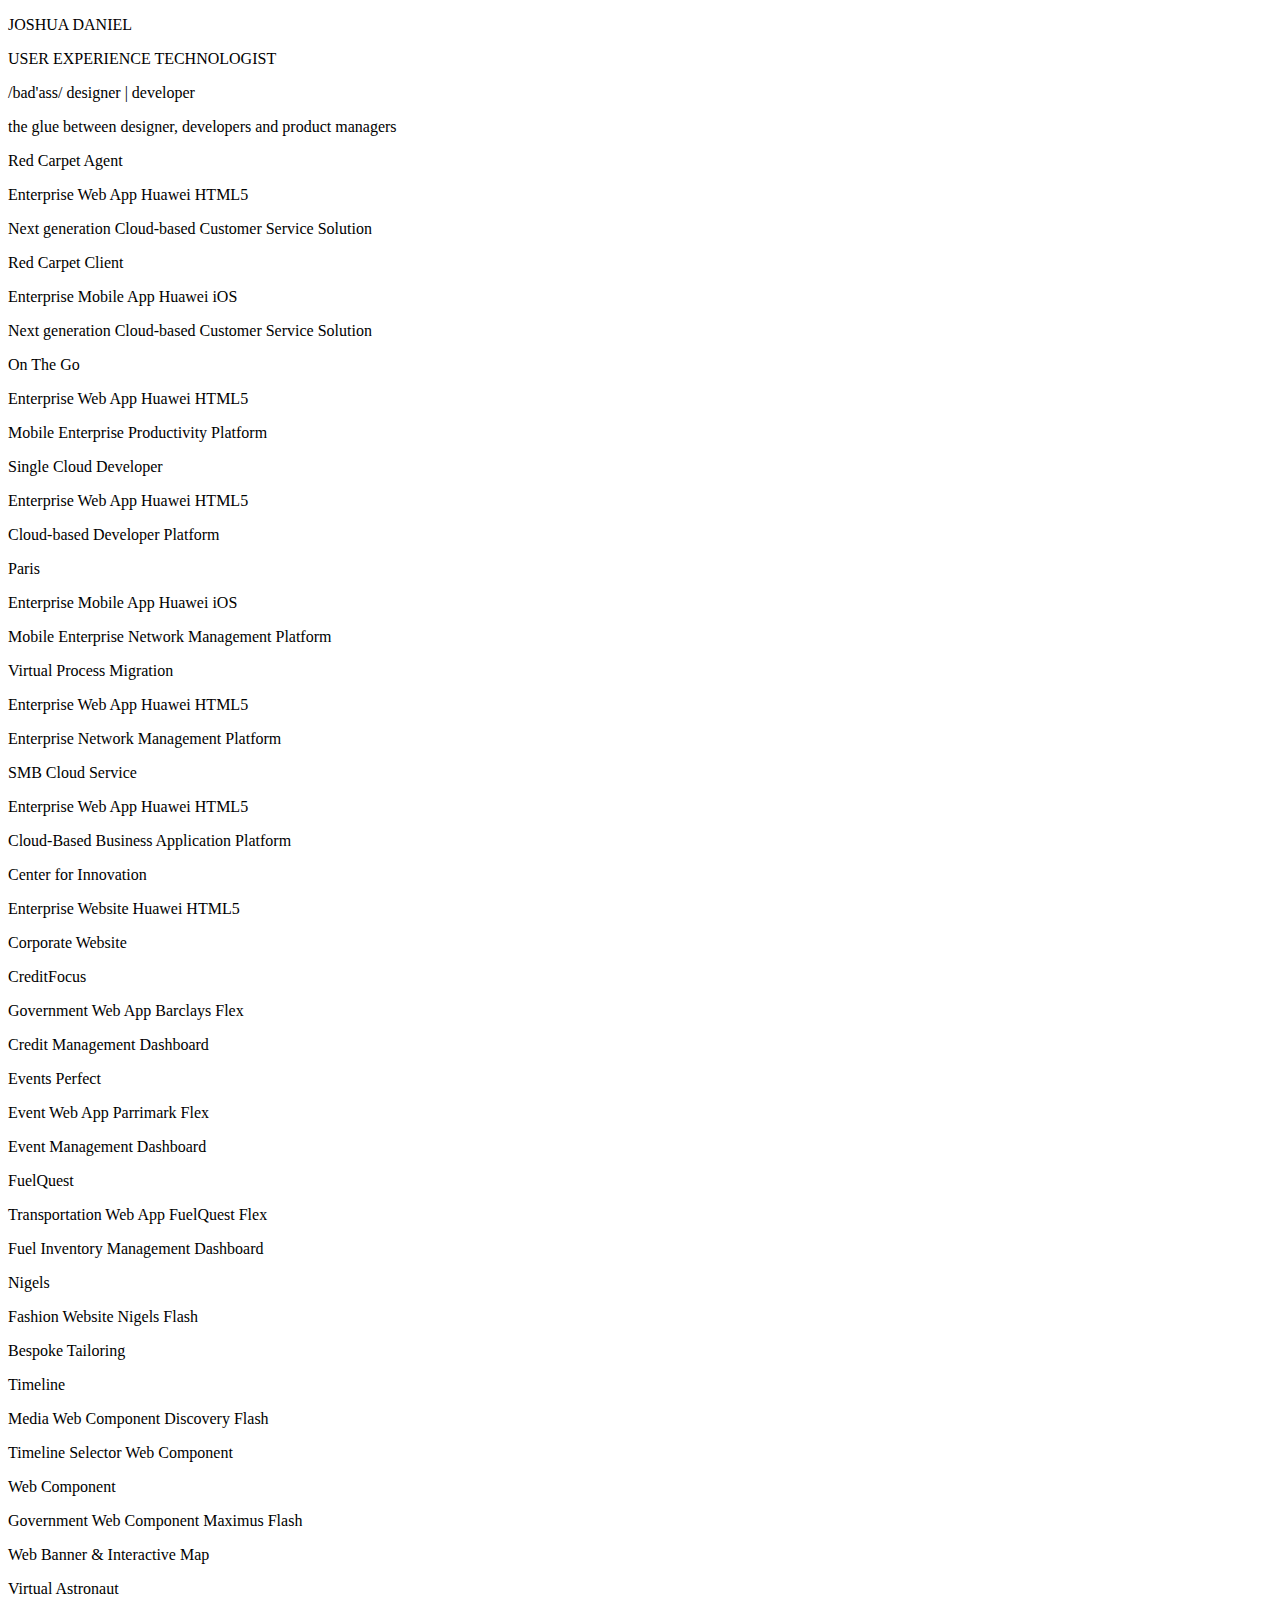
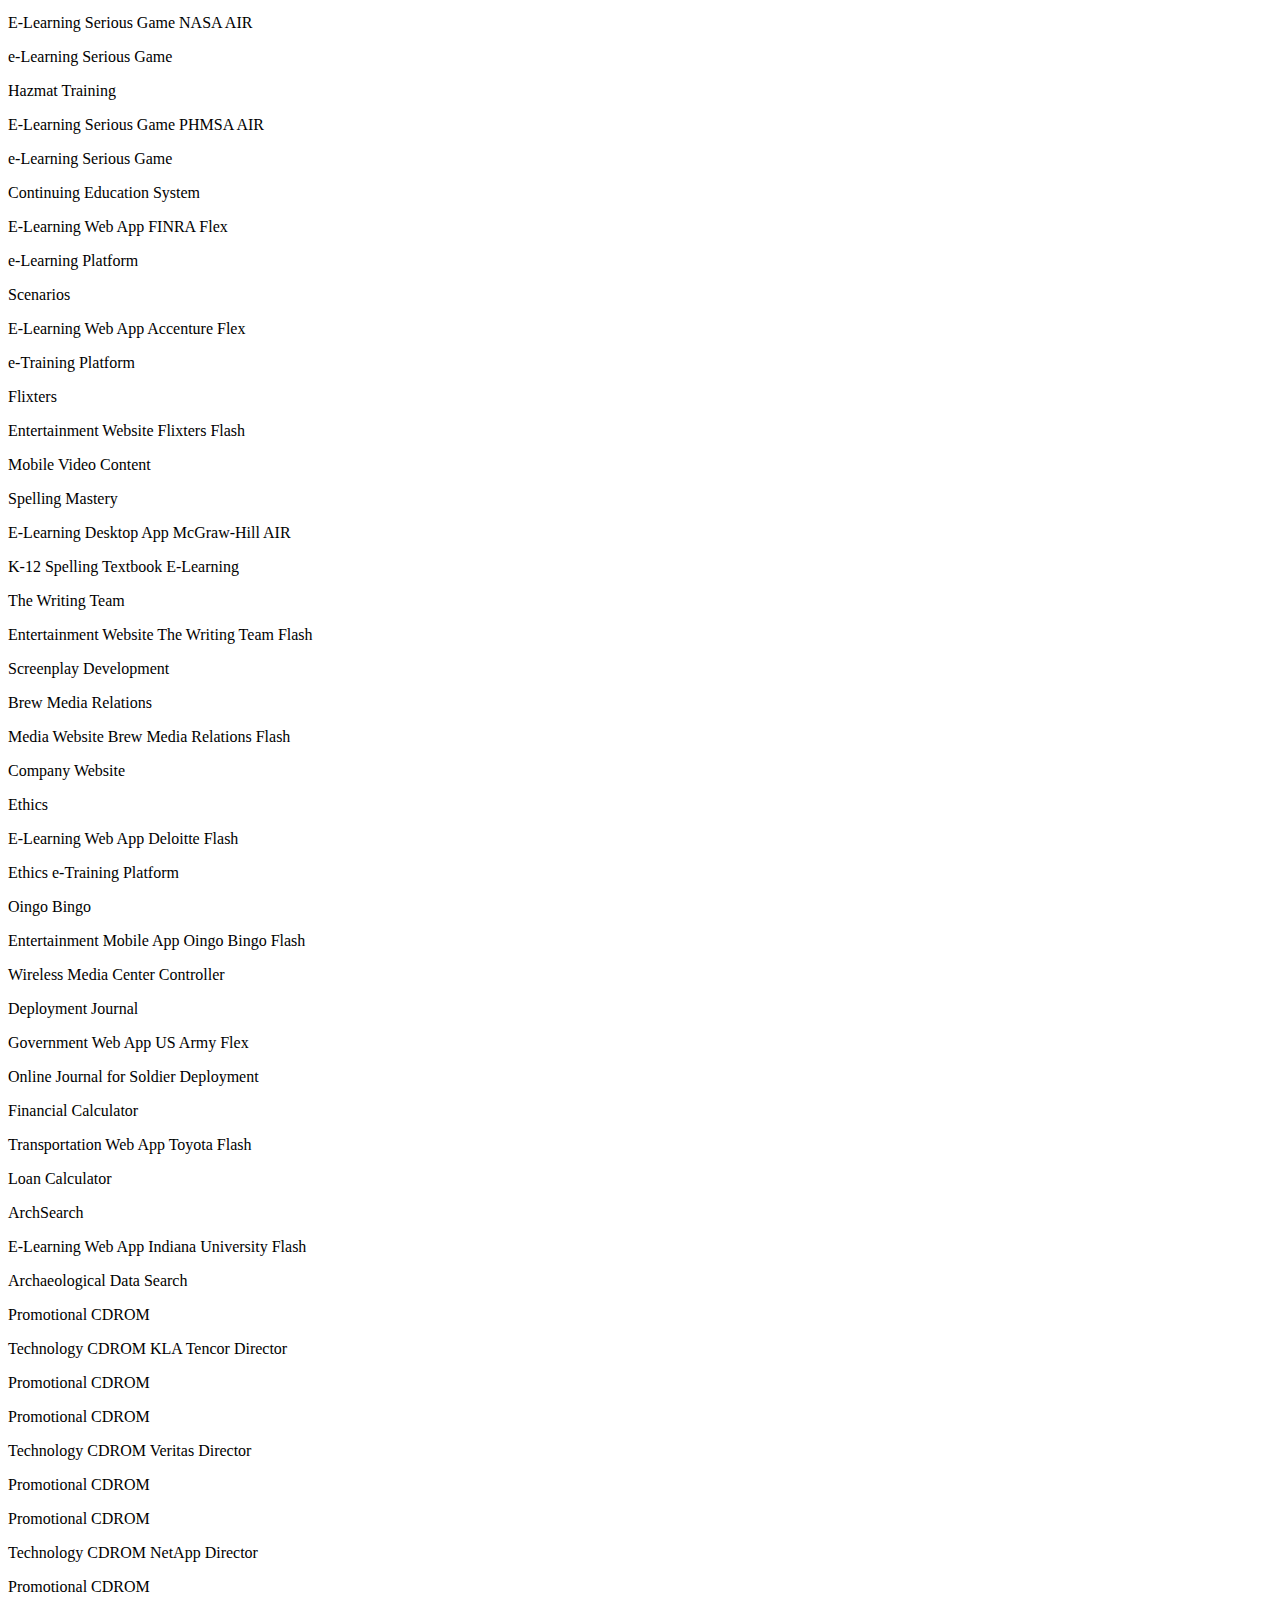
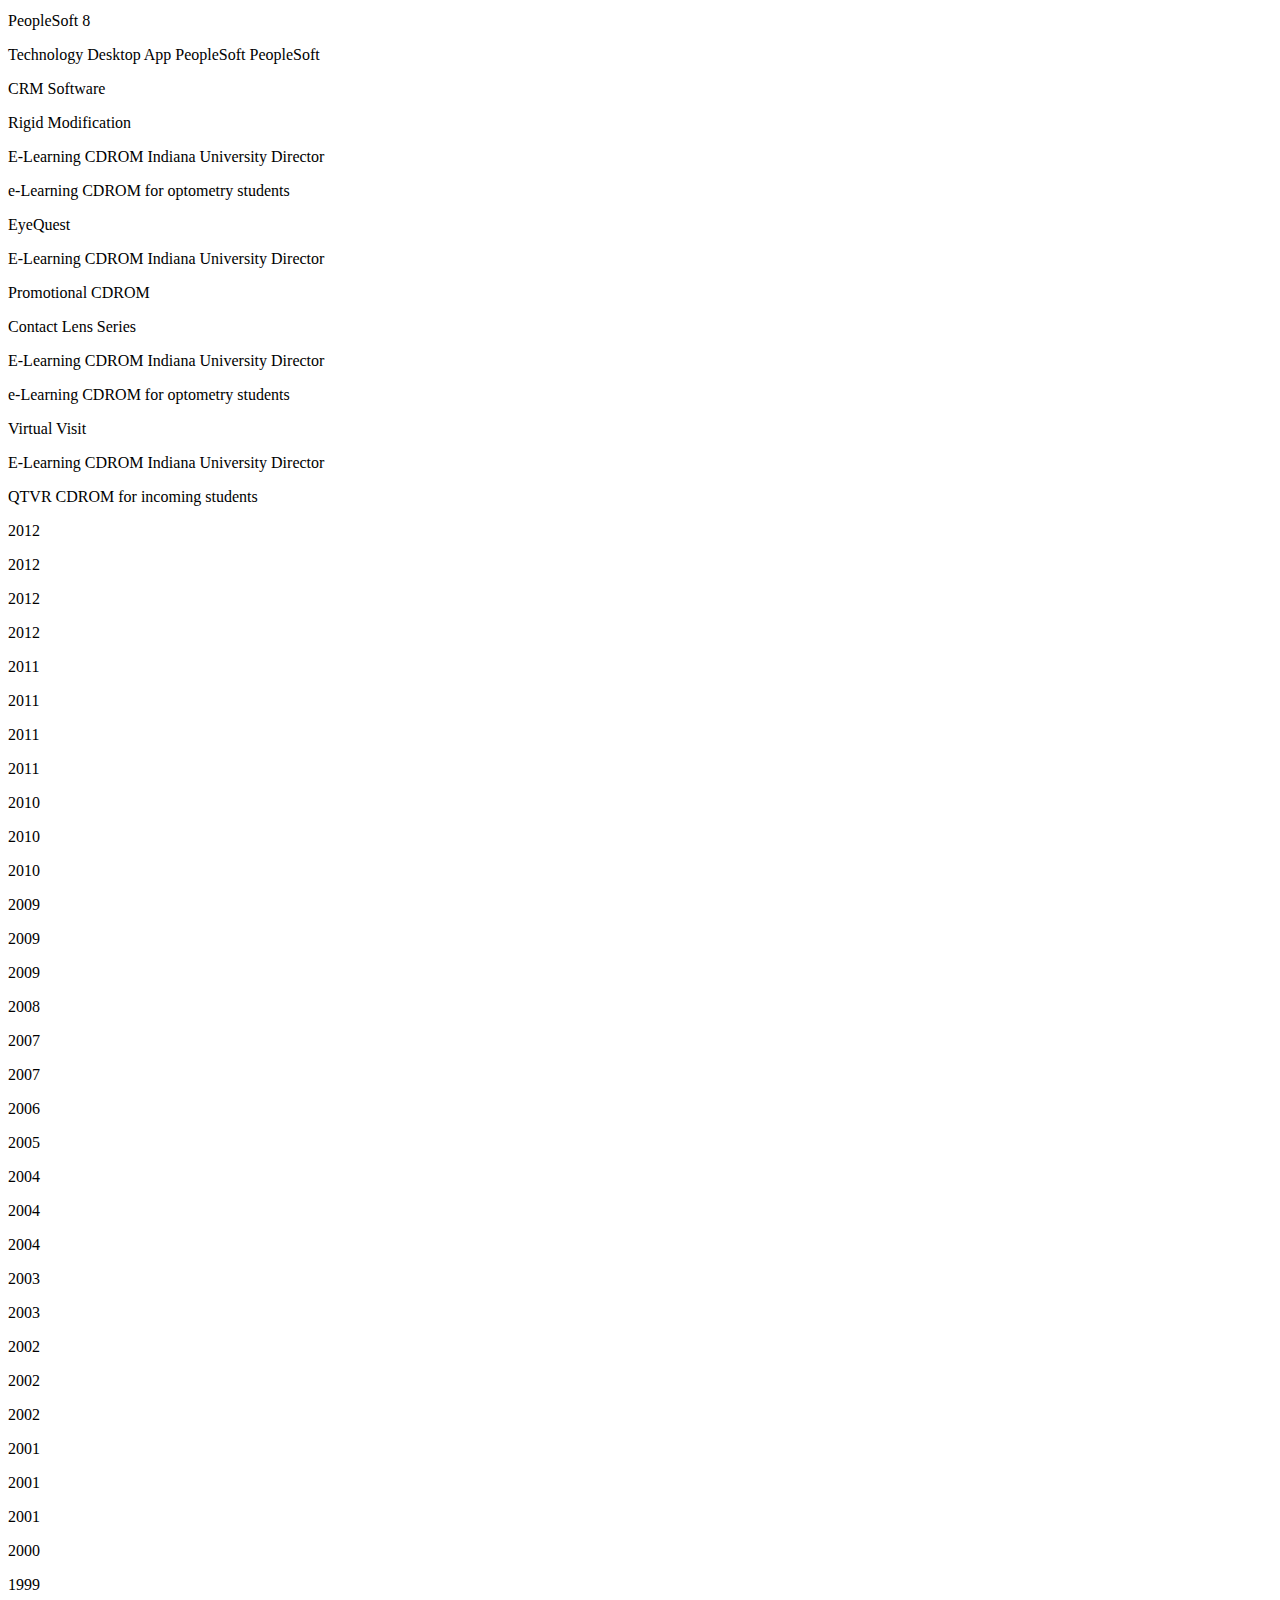
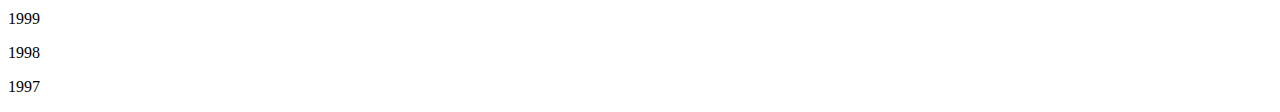
<file: app/index.html>
<!DOCTYPE html>
<!--[if lt IE 7]>      <html class="no-js lt-ie9 lt-ie8 lt-ie7"> <![endif]-->
<!--[if IE 7]>         <html class="no-js lt-ie9 lt-ie8"> <![endif]-->
<!--[if IE 8]>         <html class="no-js lt-ie9"> <![endif]-->
<!--[if gt IE 8]><!--> <html class="no-js"> <!--<![endif]-->
<head>
    <meta charset="utf-8"/>
    <meta http-equiv="X-UA-Compatible" content="IE=edge,chrome=1"/>
    <title></title>
    <meta name="apple-mobile-web-app-capable" content="yes">
    <meta name="apple-touch-fullscreen" content="yes">
    <meta name="description" content=""/>
    <meta name="viewport" content="width=device-width, initial-scale=1.0, minimum-scale=1.0, maximum-scale=1.0, user-scalable=no">        
    <link rel="stylesheet" href="styles/main.css"/>
    <script src="scripts/vendor/prefixfree.min.js"></script>

</head>
<body ng-app="joshuaApp">
<!--[if lt IE 7]>
<p class="chromeframe">You are using an outdated browser. <a href="http://browsehappy.com/">Upgrade your browser today</a> or <a href="http://www.google.com/chromeframe/?redirect=true">install Google Chrome Frame</a> to better experience this site.</p>
<![endif]-->

<!--[if lt IE 9]>
<script src="scripts/vendor/es5-shim.min.js"></script>
<script src="scripts/vendor/json3.min.js"></script>
<![endif]-->

<!-- Add your site or application content here -->
<div class="container" ng-view></div>


<script src="scripts/vendor/angular.js"></script>

<!-- build:js scripts/scripts.js -->
<script src="components/jquery/jquery.js"></script>
<script src="components/underscore/underscore.js"></script>
<script src="components/d3/d3.js"></script>
<!-- 
<script src="scripts/vendor/google.fastbutton.js"></script>
<script src="scripts/vendor/jquery.google.fastbutton.js"></script>
 -->
<script src="components/isotope/jquery.isotope.js"></script>
<!-- <script src="components/isotope/jquery.isotope.center.js"></script> -->
<script src="components/swipe/swipe.js"></script>
<!-- <script src="components/jquery-waypoints/waypoints.js"></script> -->


<script src="scripts/app.js"></script>
<script src="scripts/controllers/main.js"></script>
<script src="scripts/directives/menu.js"></script>
<script src="scripts/directives/project.js"></script>
<script src="scripts/directives/filter.js"></script>
<script src="scripts/directives/isotope.js"></script>
<script src="scripts/directives/projectList.js"></script>
<script src="scripts/directives/filterVis.js"></script>
<script src="scripts/directives/chart.js"></script>
<script src="scripts/directives/timeline.js"></script>
<script src="scripts/directives/projects.js"></script>
<script src="scripts/directives/scrollSpy.js"></script>
<script src="scripts/directives/scrollMap.js"></script>
<script src="scripts/services/model.js"></script>
<script src="scripts/directives/swiper.js"></script>
<!-- endbuild -->

<!-- web fonts -->
<script src="http://use.edgefonts.net/pt-sans-narrow.js"></script>
<link href='http://fonts.googleapis.com/css?family=Michroma' rel='stylesheet' type='text/css'>

<!-- Google Analytics: change UA-XXXXX-X to be your site's ID. -->
<script>
var _gaq=[['_setAccount','UA-XXXXX-X'],['_trackPageview']];
(function(d,t){var g=d.createElement(t),s=d.getElementsByTagName(t)[0];
    g.src=('https:'==location.protocol?'//ssl':'//www')+'.google-analytics.com/ga.js';
    s.parentNode.insertBefore(g,s)}(document,'script'));
</script>

<script>
// Prevent rubber-banding of the body, but allow for scrolling elements
// $('body').on('touchmove', function (e) {
//     var searchTerms = '.scroll, .scroll-y, .scroll-x',
//         $target = $(e.target),
//         parents = $target.parents(searchTerms);

//     if (parents.length || $target.hasClass(searchTerms)) {
//         // ignore as we want the scroll to happen
//         // (This is where we may need to check if at limit)
//     } else {
//         e.preventDefault();
//     }
// })
</script>

</body>
</html>
</file>
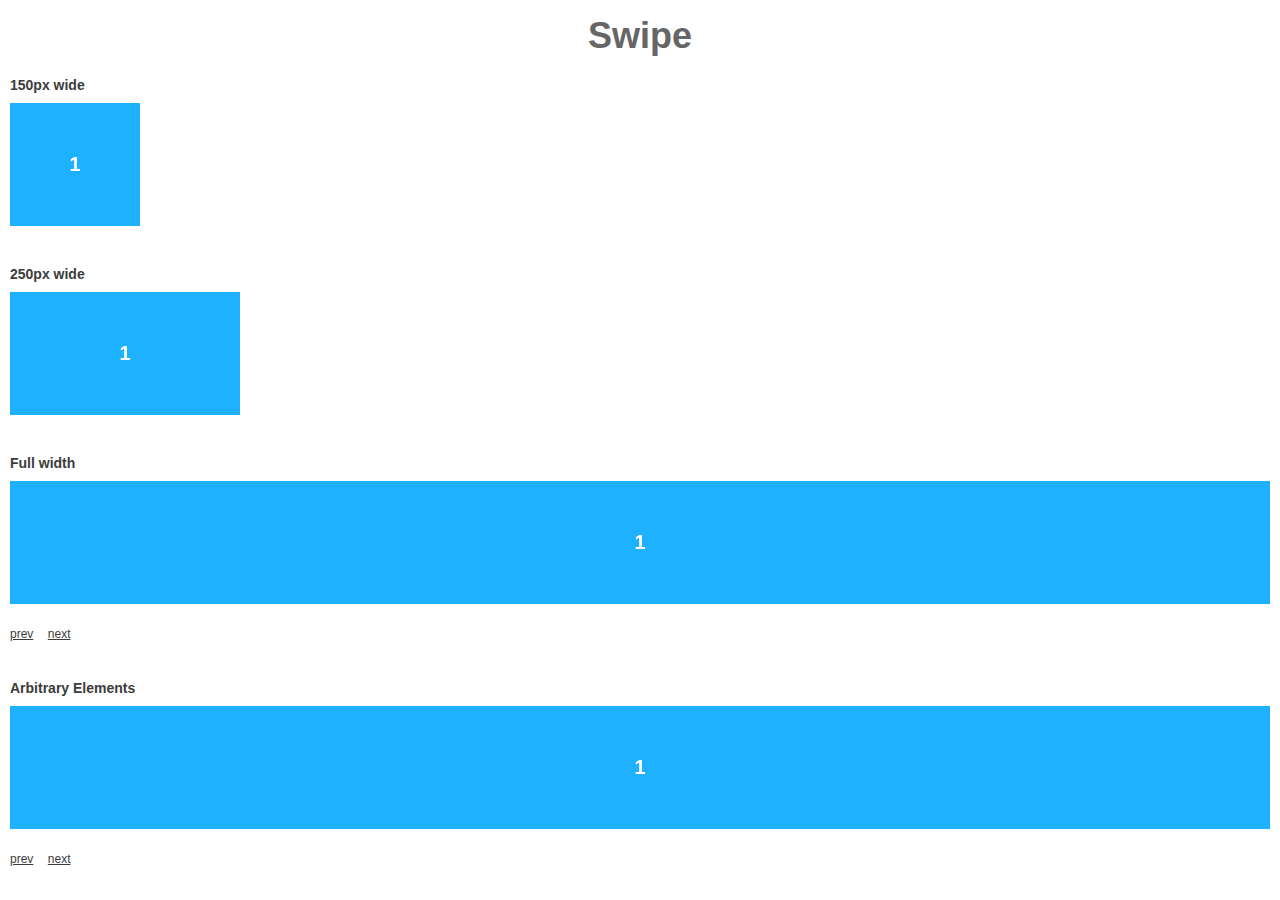
<file: components/swipe/index.html>
<!DOCTYPE HTML> 
<html>
<head>
<meta name='viewport' content='width=device-width, initial-scale=1.0, maximum-scale=1.0'/> 
<link href='style.css' rel='stylesheet'/>
</head>
<body>

<h1>Swipe</h1>

<h2>150px wide</h2>

<div id='slider' class='swipe' style='width:150px'>
  <ul>
    <li style='display:block'><div>1</div></li>
    <li style='display:none'><div>2</div></li>
    <li style='display:none'><div>3</div></li>
    <li style='display:none'><div>4</div></li>
    <li style='display:none'><div>5</div></li>
  </ul>
</div>


<h2>250px wide</h2>

<div id='slider2' class='swipe' style='width:250px'>
  <ul>
    <li style='display:block'><div>1</div></li>
    <li style='display:none'><div>2</div></li>
    <li style='display:none'><div>3</div></li>
    <li style='display:none'><div>4</div></li>
    <li style='display:none'><div>5</div></li>
  </ul>
</div>


<h2>Full width</h2>

<div id='slider3' class='swipe'>
  <ul>
    <li style='display:block'><div>1</div></li>
    <li style='display:none'><div>2</div></li>
    <li style='display:none'><div>3</div></li>
    <li style='display:none'><div>4</div></li>
    <li style='display:none'><div>5</div></li>
  </ul>
</div>

<a href='#' onclick='slider3.prev();return false;'>prev</a> 
<a href='#' onclick='slider3.next();return false;'>next</a>
<br><br>

<h2>Arbitrary Elements</h2>

<div id='slider4' class='swipe'>
  <div>
    <div style='display:block'><div>1</div></div>
    <div style='display:none'><div>2</div></div>
    <div style='display:none'><div>3</div></div>
    <div style='display:none'><div>4</div></div>
    <div style='display:none'><div>5</div></div>
  </div>
</div>

<a href='#' onclick='slider4.prev();return false;'>prev</a> 
<a href='#' onclick='slider4.next();return false;'>next</a>
<br><br>


<script src='swipe.js'></script>
<script>
new Swipe(document.getElementById('slider'));
new Swipe(document.getElementById('slider2'));
var slider3 = new Swipe(document.getElementById('slider3'));
var slider4 = new Swipe(document.getElementById('slider4'));
</script>

</body> 
</html>
</file>
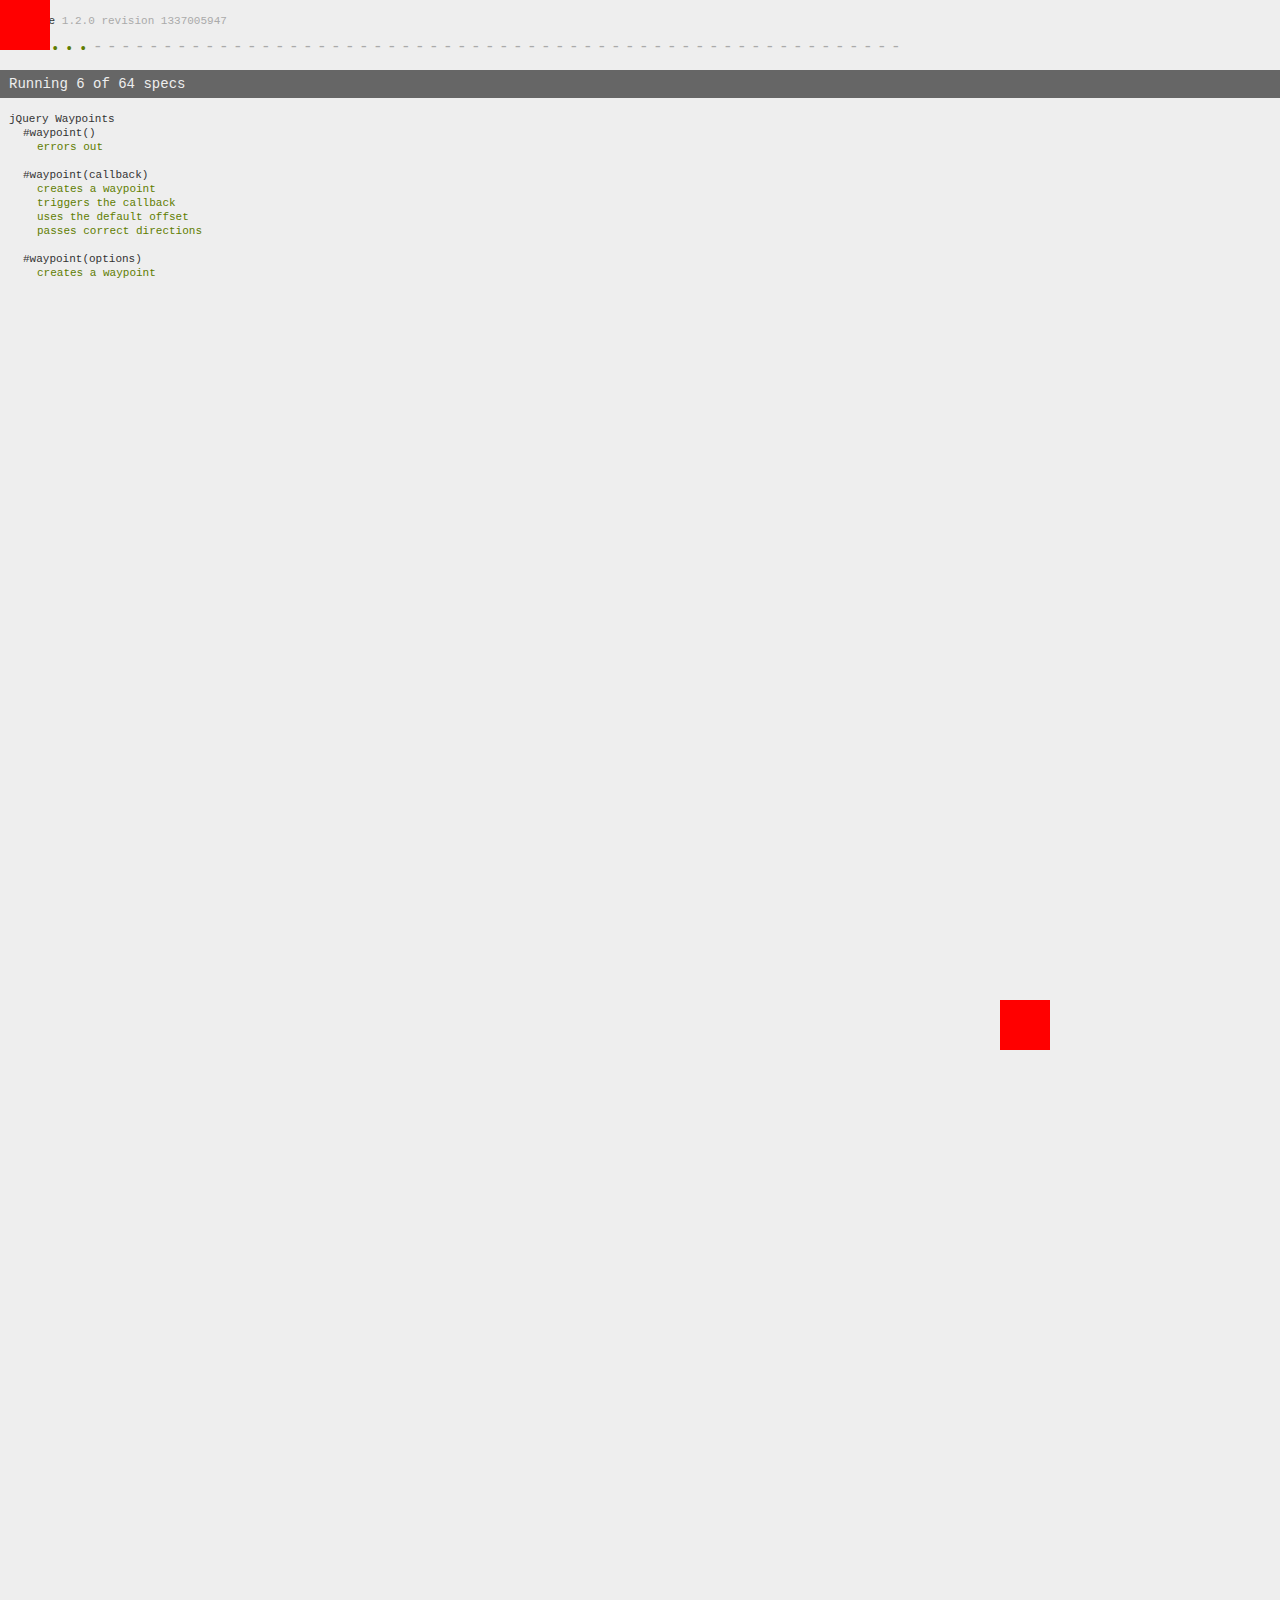
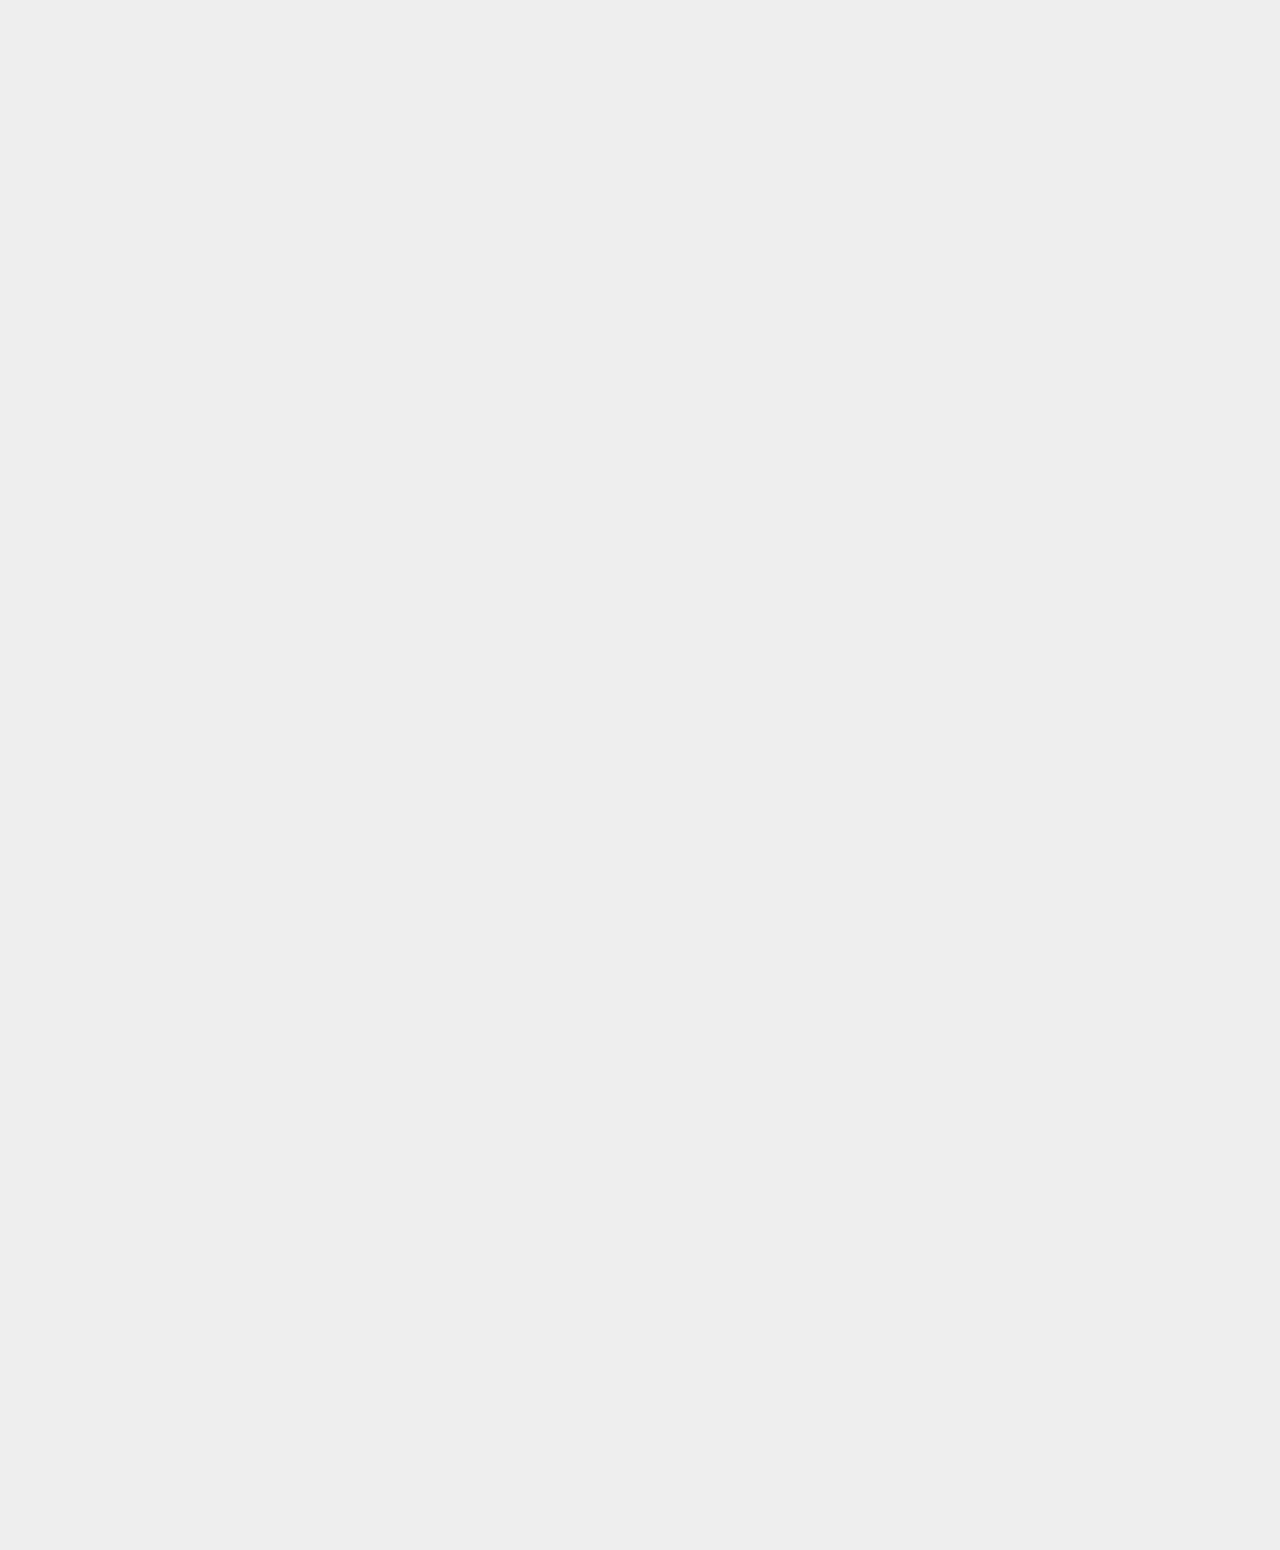
<file: components/jquery-waypoints/test/index.html>
<!DOCTYPE HTML PUBLIC "-//W3C//DTD HTML 4.01 Transitional//EN"
  "http://www.w3.org/TR/html4/loose.dtd">
<html>
<head>
	<title>Jasmine Test Runner</title>
	<link rel="stylesheet" type="text/css" href="lib/jasmine.css">
	<script src="lib/jasmine.js"></script>
	<script src="lib/jasmine-html.js"></script>
	<script src="http://ajax.googleapis.com/ajax/libs/jquery/1.8/jquery.min.js"></script>
	<script src="lib/jasmine-jquery.js"></script>
	<script src="lib/coffee-script.js"></script>
	<script src="lib/testloader.js"></script>

	<!-- include source files here... -->
	<script src="../waypoints.js"></script>
	<script src="../shortcuts/infinite-scroll/waypoints-infinite.js"></script>
	<script src="../shortcuts/sticky-elements/waypoints-sticky.js"></script>

	<!-- setup env and run tests -->
	<script>
		testLoader();
	</script>
</head>

<body></body>
</html>
</file>
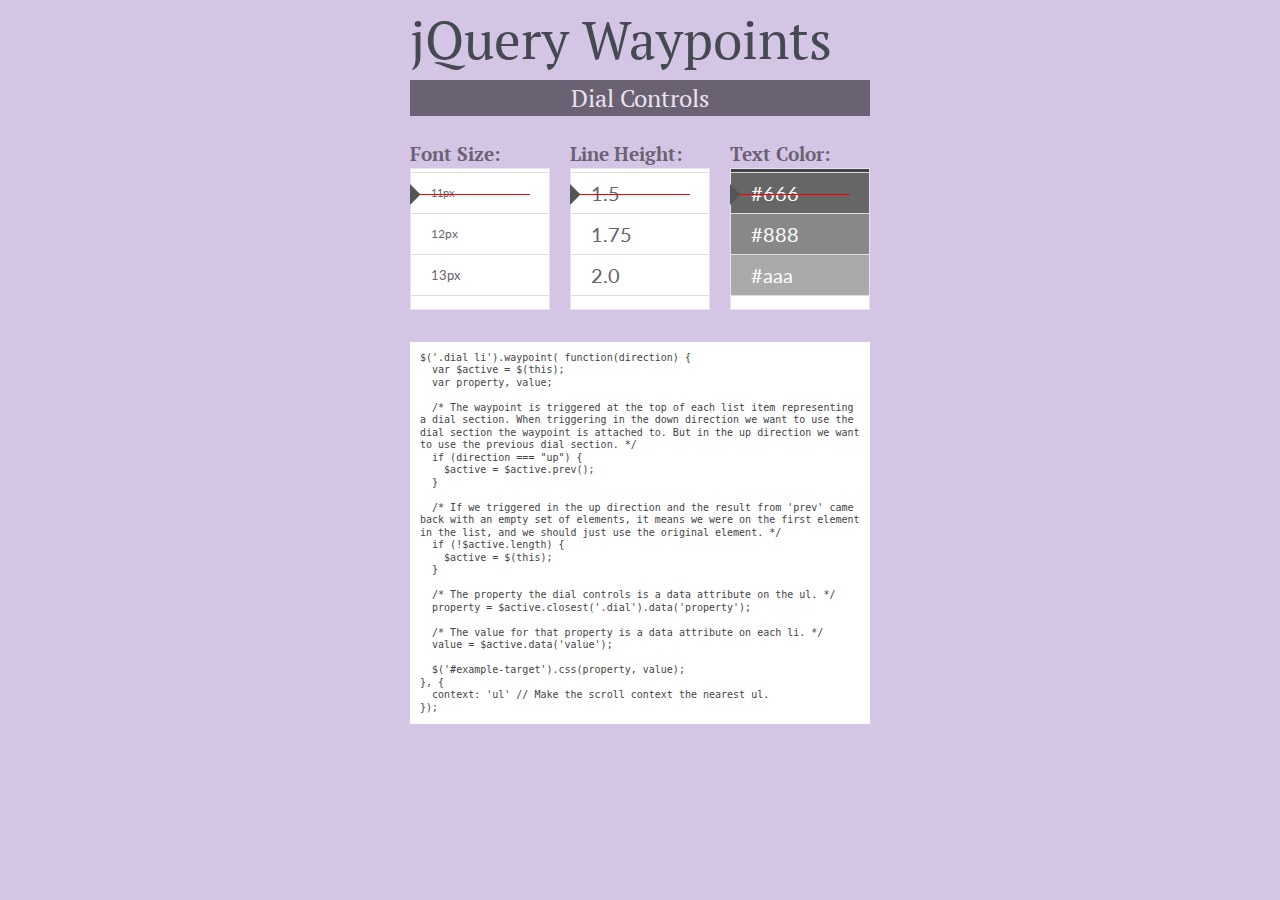
<file: components/jquery-waypoints/examples/dial-controls/index.html>
<!DOCTYPE html>

<html lang="en-US">
<head>
	<meta http-equiv="content-type" content="text/html; charset=UTF-8">
	<title>Dial Controls with jQuery Waypoints</title>
	<meta name="description" content="An example of dial controls using the jQuery Waypoints plugin">
	<meta name="viewport" content="width=480">

	<link href='http://fonts.googleapis.com/css?family=Ubuntu+Mono|Lato:400,700|PT+Serif:700' rel='stylesheet' type='text/css'>
	<style type="text/css">
		* {
			margin:0;
			padding:0;
		}

		body {
			font-size:16px;
			line-height:1.5;
			color:#6a6272;
      background:#d5c5e5;
      padding-bottom:16px;
      font-family:"Lato", sans-serif;
		}

		.inner {
			width:460px;
			padding:0 10px;
			margin:0 auto;
		}

		h1, h2, h3, h4 {
      font-family:"PT Serif", serif;
      font-weight:normal;
    }

		h1 {
			font-size:53px;
      color:#444a50;
		}

		h2 {
      text-align:center;
      background:#6a6272;
      color:#eae2f2;
      font-size:24px;
    }

		pre {
      white-space:pre-wrap;
      font-size:14px;
      background:#fff;
      padding:10px;
    }

		.header {
			margin-bottom:24px;
		}

		.dials {
			overflow:hidden;
		}

		.dial {
			float:left;
			width:140px;
			margin-left:20px;
			position:relative;
		}

		.dial.first {
			margin-left:0;
		}

		.dial h3 {
			font-weight:bold;
			margin:0;
		}

		.dial ul {
			background:#fff;
			border:1px solid #eae2f2;
			padding:25px 0 114px 0;
			height:1px;
			overflow-y:scroll;
			margin:0;
		}

		.dial ul:before {
			content:"";
			border:10px solid #555;
			width:1px;
			height:1px;
			display:block;
			position:absolute;
			bottom:105px;
			left:0;
			z-index:3;
			border-top-color:transparent;
			border-right-color:transparent;
			border-bottom-color:transparent;
		}

		.dial li {
			height:20px;
			line-height:20px;
			padding:10px 10px 10px 20px;
			border-bottom:1px solid #ddd;
			font-size:20px;
		}

		.dial li:first-child {
			border-top:1px solid #ddd;
		}

		.text-color-dial li {
			color:#fff;
		}

		li[data-value="8px"] {
			font-size:8px;
		}
		li[data-value="9px"] {
			font-size:9px;
		}
		li[data-value="10px"] {
			font-size:10px;
		}
		li[data-value="11px"] {
			font-size:11px;
		}
		li[data-value="12px"] {
			font-size:12px;
		}
		li[data-value="13px"] {
			font-size:13px;
		}
		li[data-value="14px"] {
			font-size:14px;
		}
		li[data-value="#000"] {
			background:#000;
		}
		li[data-value="#222"] {
			background:#222;
		}
		li[data-value="#444"] {
			background:#444;
		}
		li[data-value="#666"] {
			background:#666;
		}
		li[data-value="#888"] {
			background:#888;
		}
		li[data-value="#aaa"] {
			background:#aaa;
		}

		.indicator {
			position:absolute;
			bottom:115px;
			left:0;
			height:1px;
			width:120px;
			background:red;
		}

		#example-target {
			margin-top:32px;
		}
	</style>
</head>
<body>

<div class="header inner">
	<h1>jQuery Waypoints</h1>
	<h2>Dial Controls</h2>
</div>

<div class="inner">
	<div class="dials">
		<div data-property="font-size" class="dial first">
			<h3>Font Size:</h3>
			<ul>
				<li data-value="8px">8px</li>
				<li data-value="9px">9px</li>
				<li data-value="10px">10px</li>
				<li data-value="11px">11px</li>
				<li data-value="12px">12px</li>
				<li data-value="13px">13px</li>
				<li data-value="14px">14px</li>
			</ul>
			<div class="indicator"></div>
		</div>
		
		<div data-property="line-height" class="dial">
			<h3>Line Height:</h3>
			<ul>
				<li data-value=".75">.75</li>
				<li data-value="1.0">1.0</li>
				<li data-value="1.25">1.25</li>
				<li data-value="1.5">1.5</li>
				<li data-value="1.75">1.75</li>
				<li data-value="2.0">2.0</li>
				<li data-value="2.25">2.25</li>
				<li data-value="2.5">2.5</li>
			</ul>
			<div class="indicator"></div>
		</div>
		
		<div data-property="color" class="dial text-color-dial">
			<h3>Text Color:</h3>
			<ul>
				<li data-value="#000">#000</li>
				<li data-value="#222">#222</li>
				<li data-value="#444">#444</li>
				<li data-value="#666">#666</li>
				<li data-value="#888">#888</li>
				<li data-value="#aaa">#aaa</li>
			</ul>
			<div class="indicator"></div>
		</div>
	</div>

	<pre id="example-target"><code>$('.dial li').waypoint( function(direction) {
  var $active = $(this);
  var property, value;

  /* The waypoint is triggered at the top of each list item representing a dial section. When triggering in the down direction we want to use the dial section the waypoint is attached to. But in the up direction we want to use the previous dial section. */
  if (direction === "up") {
    $active = $active.prev();
  }

  /* If we triggered in the up direction and the result from 'prev' came back with an empty set of elements, it means we were on the first element in the list, and we should just use the original element. */
  if (!$active.length) {
    $active = $(this);
  }

  /* The property the dial controls is a data attribute on the ul. */
  property = $active.closest('.dial').data('property');

  /* The value for that property is a data attribute on each li. */
  value = $active.data('value');
	
  $('#example-target').css(property, value);
}, {
  context: 'ul' // Make the scroll context the nearest ul.
});</code></pre>
</div>

<script src="http://ajax.googleapis.com/ajax/libs/jquery/1.8/jquery.min.js"></script>
<script src="../../waypoints.js"></script>

<script type="text/javascript">
$(function() {
	$('.dial li').waypoint(function(direction) {
		var $active = $(this);
		var property, value;

		/* The waypoint is triggered at the top of each list item representing
		   a dial section. When triggering in the down direction we want to use
		   the dial section the waypoint is attached to. But in the up direction
		   we want to use the previous dial section. */
		if (direction === "up") {
			$active = $active.prev();
		}

		/* If we triggered in the up direction and the result from 'prev' came
		   back with an empty set of elements, it means we were on the first
		   element in the list, and we should just use the original element. */
		if (!$active.length) {
			$active = $(this);
		}

		/* The property the dial controls is a data attribute on the ul. */
		property = $active.closest('.dial').data('property');

		/* The value for that property is a data attribute on each li. */
		value = $active.data('value');
		
		$('#example-target').css(property, value);
	}, {
		context: 'ul' // Make the scroll context the nearest ul.
	});

	$('.dial ul').animate({ scrollTop: 145}, 750, 'swing');
});
</script>

</body>
</html>
</file>
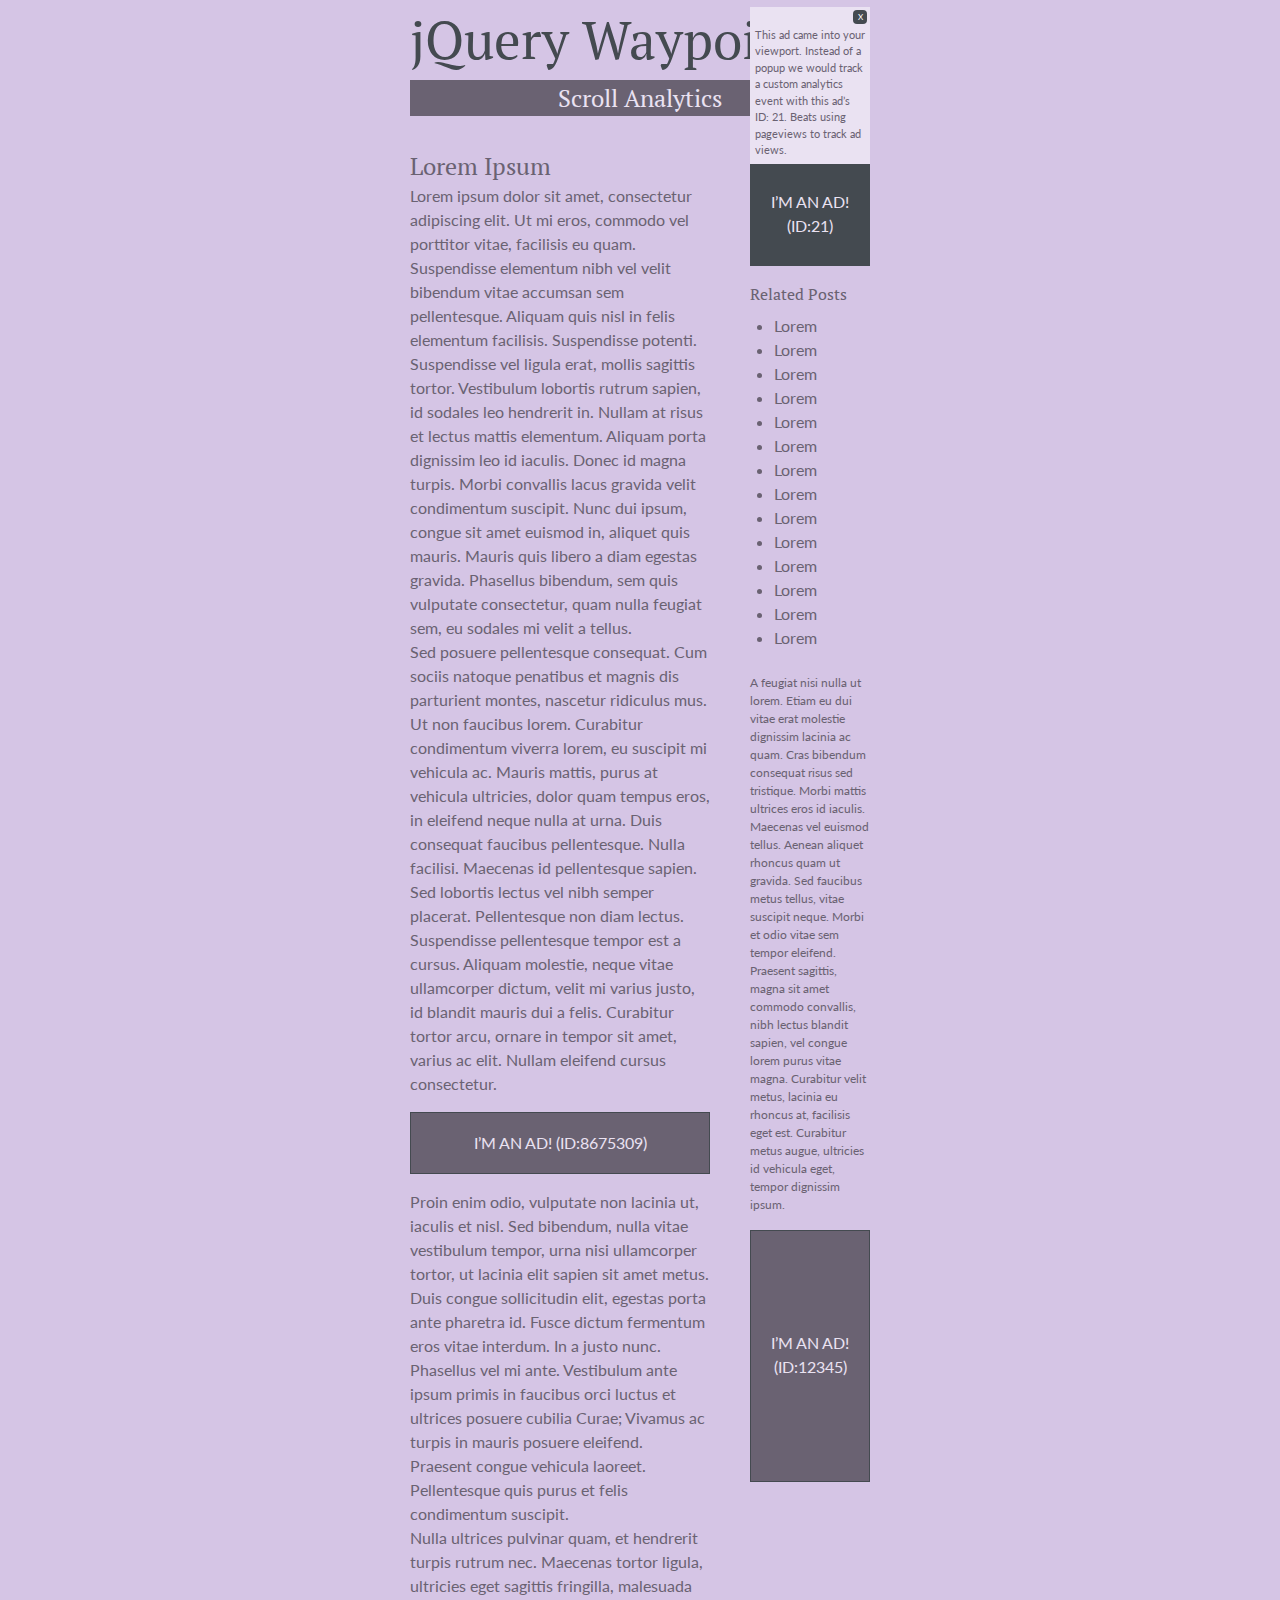
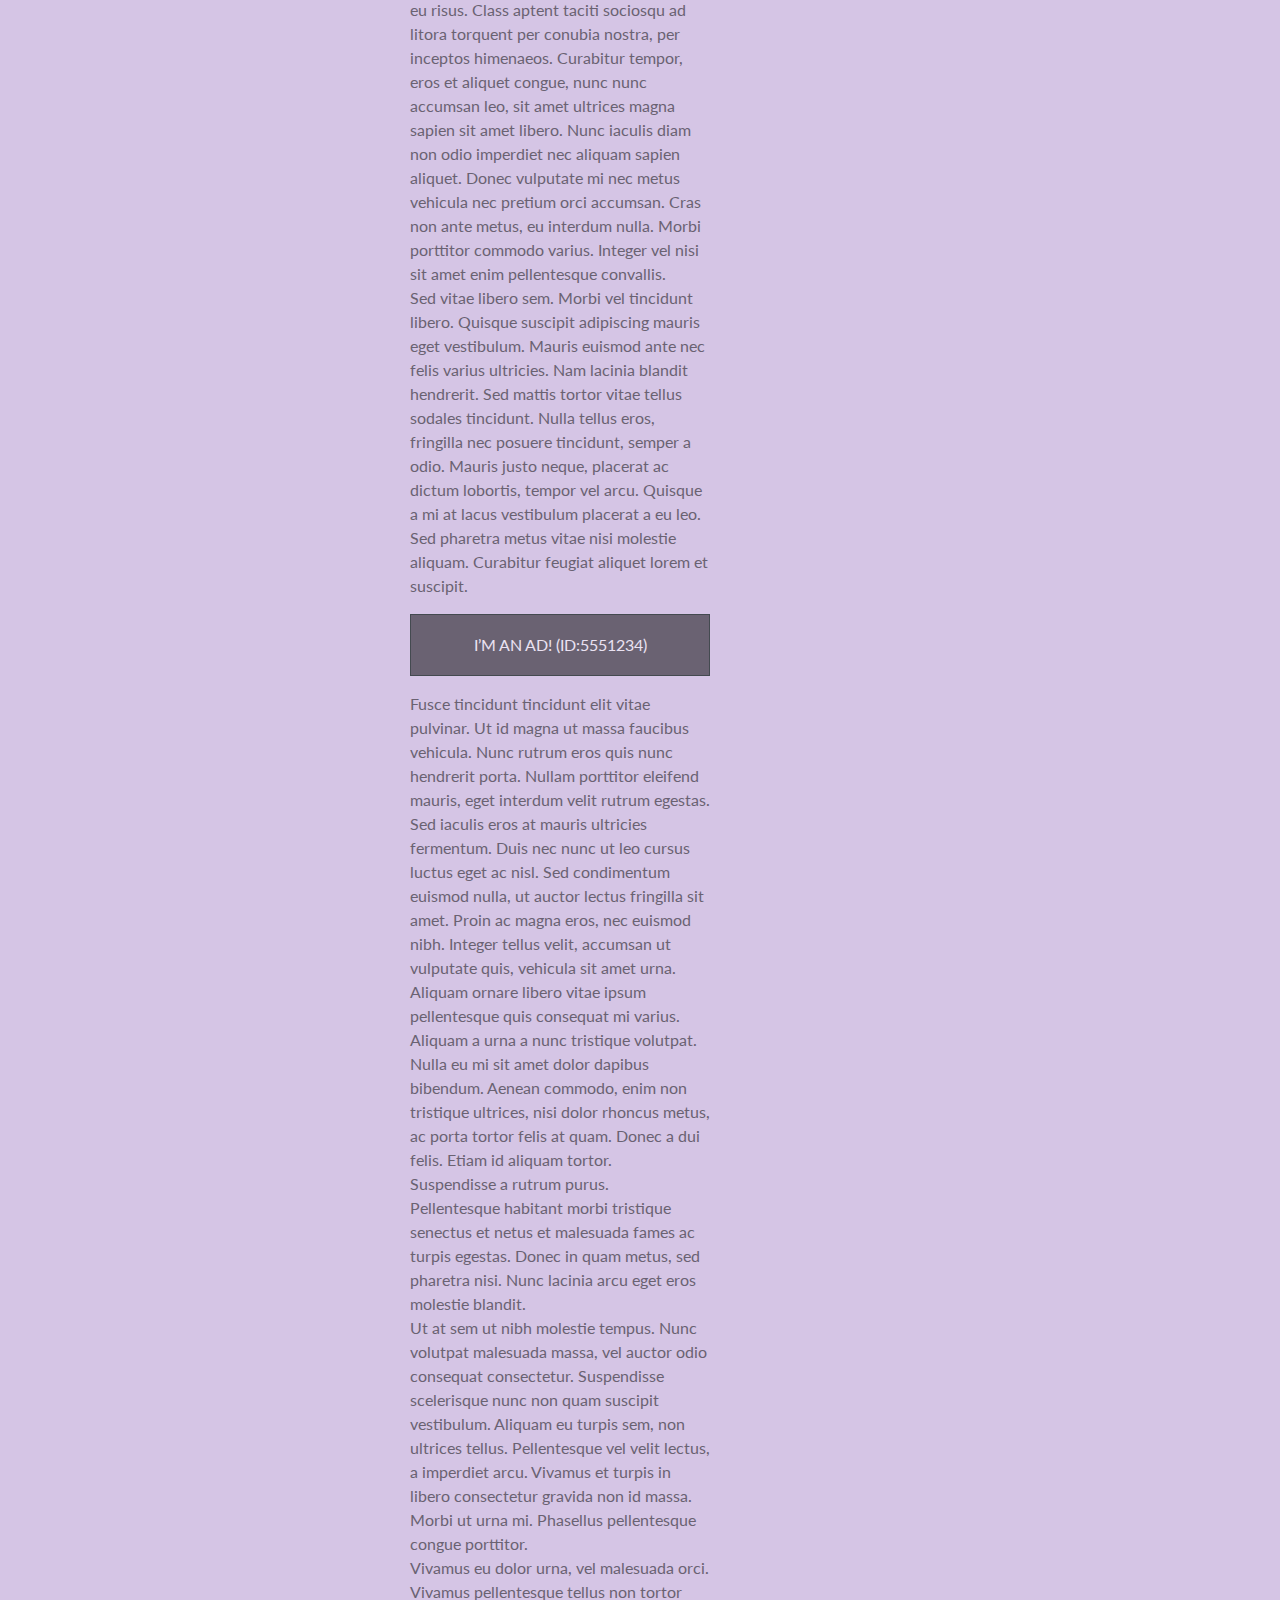
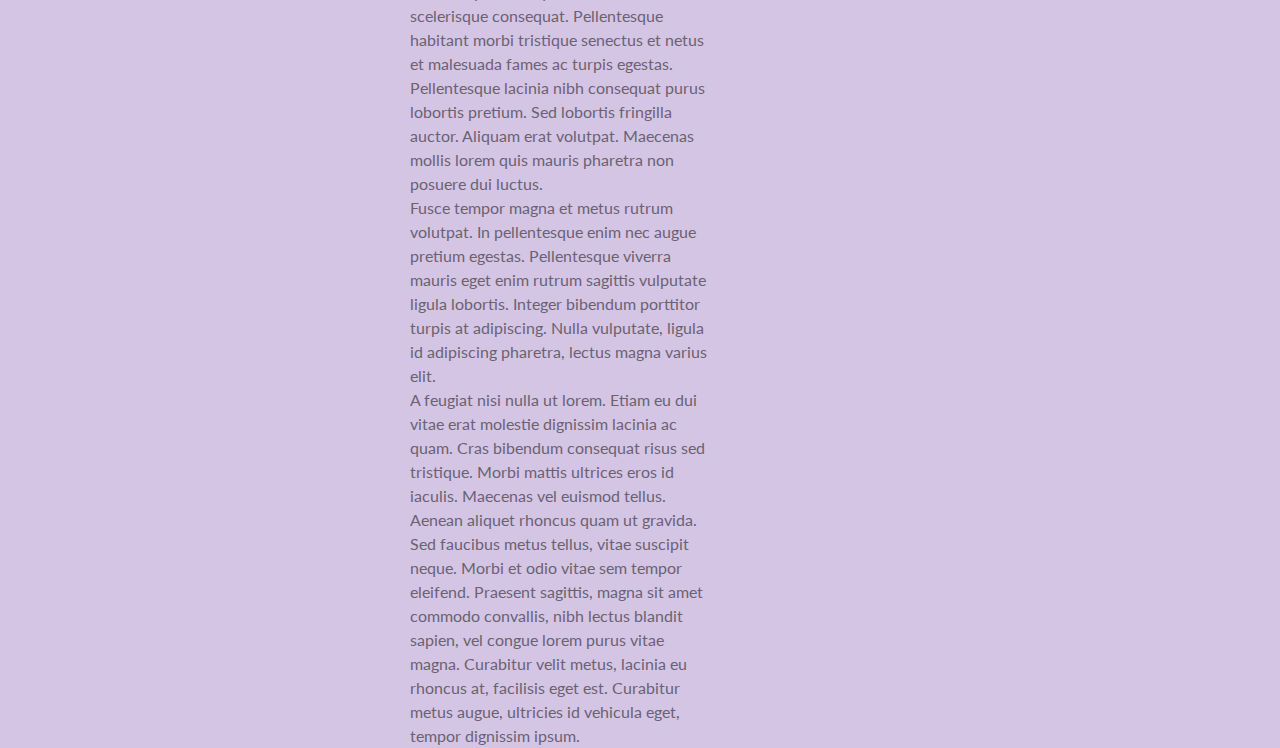
<file: components/jquery-waypoints/examples/scroll-analytics/index.html>
<!DOCTYPE html>

<html lang="en-US">
<head>
	<meta http-equiv="content-type" content="text/html; charset=UTF-8">
	<title>Scroll Analytics with jQuery Waypoints</title>
	<meta name="description" content="An example of how to use the jQuery Waypoints plugin to track ad views more accurately and respond to engaged users when they reach the end of content">
	<meta name="viewport" content="width=480">

	<link href='http://fonts.googleapis.com/css?family=Ubuntu+Mono|Lato:400,700|PT+Serif:700' rel='stylesheet' type='text/css'>
	<style type="text/css">
		* {
			margin:0;
			padding:0;
		}

		body {
			font-size:16px;
			line-height:1.5;
			color:#6a6272;
      background:#d5c5e5;
      padding-bottom:16px;
      font-family:"Lato", sans-serif;
		}

		.inner {
			width:460px;
			padding:0 10px;
			margin:0 auto;
		}

		h1, h2, h3, h4 {
      font-family:"PT Serif", serif;
      font-weight:normal;
    }

    h1 {
      font-size:53px;
      color:#444a50;
    }

    h2 {
      text-align:center;
      background:#6a6272;
      color:#eae2f2;
      font-size:24px;
    }

		h3 {
			font-size:24px;
		}

		.header {
			margin-bottom:32px;
		}

		#lcol {
			float:left;
			width:300px;
		}

		#rcol {
			float:right;
			width:120px;
		}

		#rcol h2 {
			font-weight:bold;
		}

		#rcol ul {
			list-style:disc;
			margin:8px 0 24px 24px;
		}

		#rcol p {
			font-size:12px;
		}

		.ad-unit {
			padding:10px;
			margin:16px 0;
			border:1px solid #444a50;
			text-transform:uppercase;
			color:#eae2f2;
			text-align:center;
			height:40px;
			line-height:40px;
			background:#6a6272;
		}

		.ad-unit.active {
			background:#444a50;
		}

		#rcol .ad-unit {
			line-height:1.5;
			height:50px;
			padding:100px 0;
		}

		#rcol .ad-unit.short {
			padding:25px 0;
		}

		.popup {
			position:absolute;
			background:#eae2f2;
			font-size:11px;
			padding:20px 5px 5px 5px;
			border-radius-:5px 5px 0 0;
		}

		#article-finished {
			position:fixed;
			bottom:0px;
			right:0px;
			width:400px;
			padding-top:5px;
			-webkit-transition:right 700ms ease-in-out;
			-moz-transition:right 700ms ease-in-out;
			-o-transition:right 700ms ease-in-out;
			-ms-transition:right 700ms ease-in-out;
			transition:right 700ms ease-in-out;
		}

		#article-finished.hiding {
			right:-420px;
		}

		#article-finished a {
			color:#444a50;
			text-decoration:underline;
		}

		.close {
			background:#444a50;
			color:#fff;
			position:absolute;
			right:3px;
			top:3px;
			height:14px;
			line-height:14px;
			text-align:center;
			width:14px;
			display:block;
			text-decoration:none;
			font-size:8px;
			border-radius:4px;
		}
	</style>
</head>
<body>

<div class="header inner">
	<h1>jQuery Waypoints</h1>
	<h2>Scroll Analytics</h2>
</div>

<div class="inner">
	<div id="lcol">
		<h3>Lorem Ipsum</h3>
		
		<p>Lorem ipsum dolor sit amet, consectetur adipiscing elit. Ut mi eros, commodo vel porttitor vitae, facilisis eu quam. Suspendisse elementum nibh vel velit bibendum vitae accumsan sem pellentesque. Aliquam quis nisl in felis elementum facilisis. Suspendisse potenti. Suspendisse vel ligula erat, mollis sagittis tortor. Vestibulum lobortis rutrum sapien, id sodales leo hendrerit in. Nullam at risus et lectus mattis elementum. Aliquam porta dignissim leo id iaculis. Donec id magna turpis. Morbi convallis lacus gravida velit condimentum suscipit. Nunc dui ipsum, congue sit amet euismod in, aliquet quis mauris. Mauris quis libero a diam egestas gravida. Phasellus bibendum, sem quis vulputate consectetur, quam nulla feugiat sem, eu sodales mi velit a tellus.</p>

		<p>Sed posuere pellentesque consequat. Cum sociis natoque penatibus et magnis dis parturient montes, nascetur ridiculus mus. Ut non faucibus lorem. Curabitur condimentum viverra lorem, eu suscipit mi vehicula ac. Mauris mattis, purus at vehicula ultricies, dolor quam tempus eros, in eleifend neque nulla at urna. Duis consequat faucibus pellentesque. Nulla facilisi. Maecenas id pellentesque sapien. Sed lobortis lectus vel nibh semper placerat. Pellentesque non diam lectus.</p>

		<p>Suspendisse pellentesque tempor est a cursus. Aliquam molestie, neque vitae ullamcorper dictum, velit mi varius justo, id blandit mauris dui a felis. Curabitur tortor arcu, ornare in tempor sit amet, varius ac elit. Nullam eleifend cursus consectetur.</p>
		
		<div class="ad-unit" data-analyticsid="8675309">I&rsquo;m an ad! (ID:8675309)</div>
		
		<p>Proin enim odio, vulputate non lacinia ut, iaculis et nisl. Sed bibendum, nulla vitae vestibulum tempor, urna nisi ullamcorper tortor, ut lacinia elit sapien sit amet metus. Duis congue sollicitudin elit, egestas porta ante pharetra id. Fusce dictum fermentum eros vitae interdum. In a justo nunc. Phasellus vel mi ante. Vestibulum ante ipsum primis in faucibus orci luctus et ultrices posuere cubilia Curae; Vivamus ac turpis in mauris posuere eleifend.</p>
		
		<p>Praesent congue vehicula laoreet. Pellentesque quis purus et felis condimentum suscipit.</p>

		<p>Nulla ultrices pulvinar quam, et hendrerit turpis rutrum nec. Maecenas tortor ligula, ultricies eget sagittis fringilla, malesuada eu risus. Class aptent taciti sociosqu ad litora torquent per conubia nostra, per inceptos himenaeos. Curabitur tempor, eros et aliquet congue, nunc nunc accumsan leo, sit amet ultrices magna sapien sit amet libero. Nunc iaculis diam non odio imperdiet nec aliquam sapien aliquet. Donec vulputate mi nec metus vehicula nec pretium orci accumsan. Cras non ante metus, eu interdum nulla. Morbi porttitor commodo varius. Integer vel nisi sit amet enim pellentesque convallis.</p>
			
		<p>Sed vitae libero sem. Morbi vel tincidunt libero. Quisque suscipit adipiscing mauris eget vestibulum. Mauris euismod ante nec felis varius ultricies. Nam lacinia blandit hendrerit. Sed mattis tortor vitae tellus sodales tincidunt. Nulla tellus eros, fringilla nec posuere tincidunt, semper a odio. Mauris justo neque, placerat ac dictum lobortis, tempor vel arcu. Quisque a mi at lacus vestibulum placerat a eu leo. Sed pharetra metus vitae nisi molestie aliquam. Curabitur feugiat aliquet lorem et suscipit.</p>
		
		<div class="ad-unit" data-analyticsid="5551234">I&rsquo;m an ad! (ID:5551234)</div>
		
		<p>Fusce tincidunt tincidunt elit vitae pulvinar. Ut id magna ut massa faucibus vehicula. Nunc rutrum eros quis nunc hendrerit porta. Nullam porttitor eleifend mauris, eget interdum velit rutrum egestas. Sed iaculis eros at mauris ultricies fermentum. Duis nec nunc ut leo cursus luctus eget ac nisl. Sed condimentum euismod nulla, ut auctor lectus fringilla sit amet. Proin ac magna eros, nec euismod nibh. Integer tellus velit, accumsan ut vulputate quis, vehicula sit amet urna. Aliquam ornare libero vitae ipsum pellentesque quis consequat mi varius. Aliquam a urna a nunc tristique volutpat. Nulla eu mi sit amet dolor dapibus bibendum. Aenean commodo, enim non tristique ultrices, nisi dolor rhoncus metus, ac porta tortor felis at quam. Donec a dui felis. Etiam id aliquam tortor.</p>
		
		<p>Suspendisse a rutrum purus.</p>
		
		<p>Pellentesque habitant morbi tristique senectus et netus et malesuada fames ac turpis egestas. Donec in quam metus, sed pharetra nisi. Nunc lacinia arcu eget eros molestie blandit.</p>

		<p>Ut at sem ut nibh molestie tempus. Nunc volutpat malesuada massa, vel auctor odio consequat consectetur. Suspendisse scelerisque nunc non quam suscipit vestibulum. Aliquam eu turpis sem, non ultrices tellus. Pellentesque vel velit lectus, a imperdiet arcu. Vivamus et turpis in libero consectetur gravida non id massa. Morbi ut urna mi. Phasellus pellentesque congue porttitor.</p>
		
		<p>Vivamus eu dolor urna, vel malesuada orci. Vivamus pellentesque tellus non tortor scelerisque consequat. Pellentesque habitant morbi tristique senectus et netus et malesuada fames ac turpis egestas. Pellentesque lacinia nibh consequat purus lobortis pretium. Sed lobortis fringilla auctor. Aliquam erat volutpat. Maecenas mollis lorem quis mauris pharetra non posuere dui luctus.</p>

		<p>Fusce tempor magna et metus rutrum volutpat. In pellentesque enim nec augue pretium egestas. Pellentesque viverra mauris eget enim rutrum sagittis vulputate ligula lobortis. Integer bibendum porttitor turpis at adipiscing. Nulla vulputate, ligula id adipiscing pharetra, lectus magna varius elit.</p>
		
		<p>A feugiat nisi nulla ut lorem. Etiam eu dui vitae erat molestie dignissim lacinia ac quam. Cras bibendum consequat risus sed tristique. Morbi mattis ultrices eros id iaculis. Maecenas vel euismod tellus. Aenean aliquet rhoncus quam ut gravida. Sed faucibus metus tellus, vitae suscipit neque. Morbi et odio vitae sem tempor eleifend. Praesent sagittis, magna sit amet commodo convallis, nibh lectus blandit sapien, vel congue lorem purus vitae magna. Curabitur velit metus, lacinia eu rhoncus at, facilisis eget est. Curabitur metus augue, ultricies id vehicula eget, tempor dignissim ipsum.</p>
	</div>
	
	<div id="rcol">
		<div class="ad-unit short" data-analyticsid="21">I&rsquo;m an ad! (ID:21)</div>
		
		<h4>Related Posts</h4>
		<ul>
			<li>Lorem</li>
			<li>Lorem</li>
			<li>Lorem</li>
			<li>Lorem</li>
			<li>Lorem</li>
			<li>Lorem</li>
			<li>Lorem</li>
			<li>Lorem</li>
			<li>Lorem</li>
			<li>Lorem</li>
			<li>Lorem</li>
			<li>Lorem</li>
			<li>Lorem</li>
			<li>Lorem</li>
		</ul>
		
		<p>A feugiat nisi nulla ut lorem. Etiam eu dui vitae erat molestie dignissim lacinia ac quam. Cras bibendum consequat risus sed tristique. Morbi mattis ultrices eros id iaculis. Maecenas vel euismod tellus. Aenean aliquet rhoncus quam ut gravida. Sed faucibus metus tellus, vitae suscipit neque. Morbi et odio vitae sem tempor eleifend. Praesent sagittis, magna sit amet commodo convallis, nibh lectus blandit sapien, vel congue lorem purus vitae magna. Curabitur velit metus, lacinia eu rhoncus at, facilisis eget est. Curabitur metus augue, ultricies id vehicula eget, tempor dignissim ipsum.</p>
		
		<div class="ad-unit" data-analyticsid="12345">I&rsquo;m an ad! (ID:12345)</div>
	</div>
</div>

<script src="http://ajax.googleapis.com/ajax/libs/jquery/1.8/jquery.min.js"></script>
<script src="../../waypoints.js"></script>

<script type="text/javascript">
$(document).ready(function() {
	$('body').append($("<div class='popup hiding' id='article-finished'>You have finished reading the article.  Instead of this popup we could track a custom analytics event or show links to related articles the user may be interested in reading. (<a href='http://www.nytimes.com/2011/02/16/technology/16dell.html?ref=technology' target='_blank'>New York Times Online articles</a> do this.)</div>"));
	
	function recordAdEvent(trackid) {
		var el = ($("div[data-analyticsid='"+trackid+"']")),
		popup = $("<div class='popup'>This ad came into your viewport.  Instead of a popup we would track a custom analytics event with this ad&rsquo;s ID: "+trackid+".  Beats using pageviews to track ad views.</div>"),
		close = $("<a href='#' class='close'>X</a>");
		
		el.addClass('active');
		popup.append(close);
		$('body').append(popup);
		popup.css('width', el.outerWidth() - 10);
		popup.css({
			'top': el.offset().top - popup.outerHeight(),
			'left': el.offset().left
		});
		close.click(function(event) {
			$(this).parent().remove();
			el.removeClass('active');
			event.preventDefault();
		});
	}
	
	$('.ad-unit').waypoint(function() {
		recordAdEvent($(this).data('analyticsid'));
	}, {
		triggerOnce: true,
		offset: 'bottom-in-view'
	});
	
	$('#lcol').waypoint(function(direction) {
		$('#article-finished').toggleClass('hiding', direction === "up");
	}, {
		offset: function() {
			return $.waypoints('viewportHeight') - $(this).height() + 100;
		}
	});
});
</script>

</body>
</html>
</file>
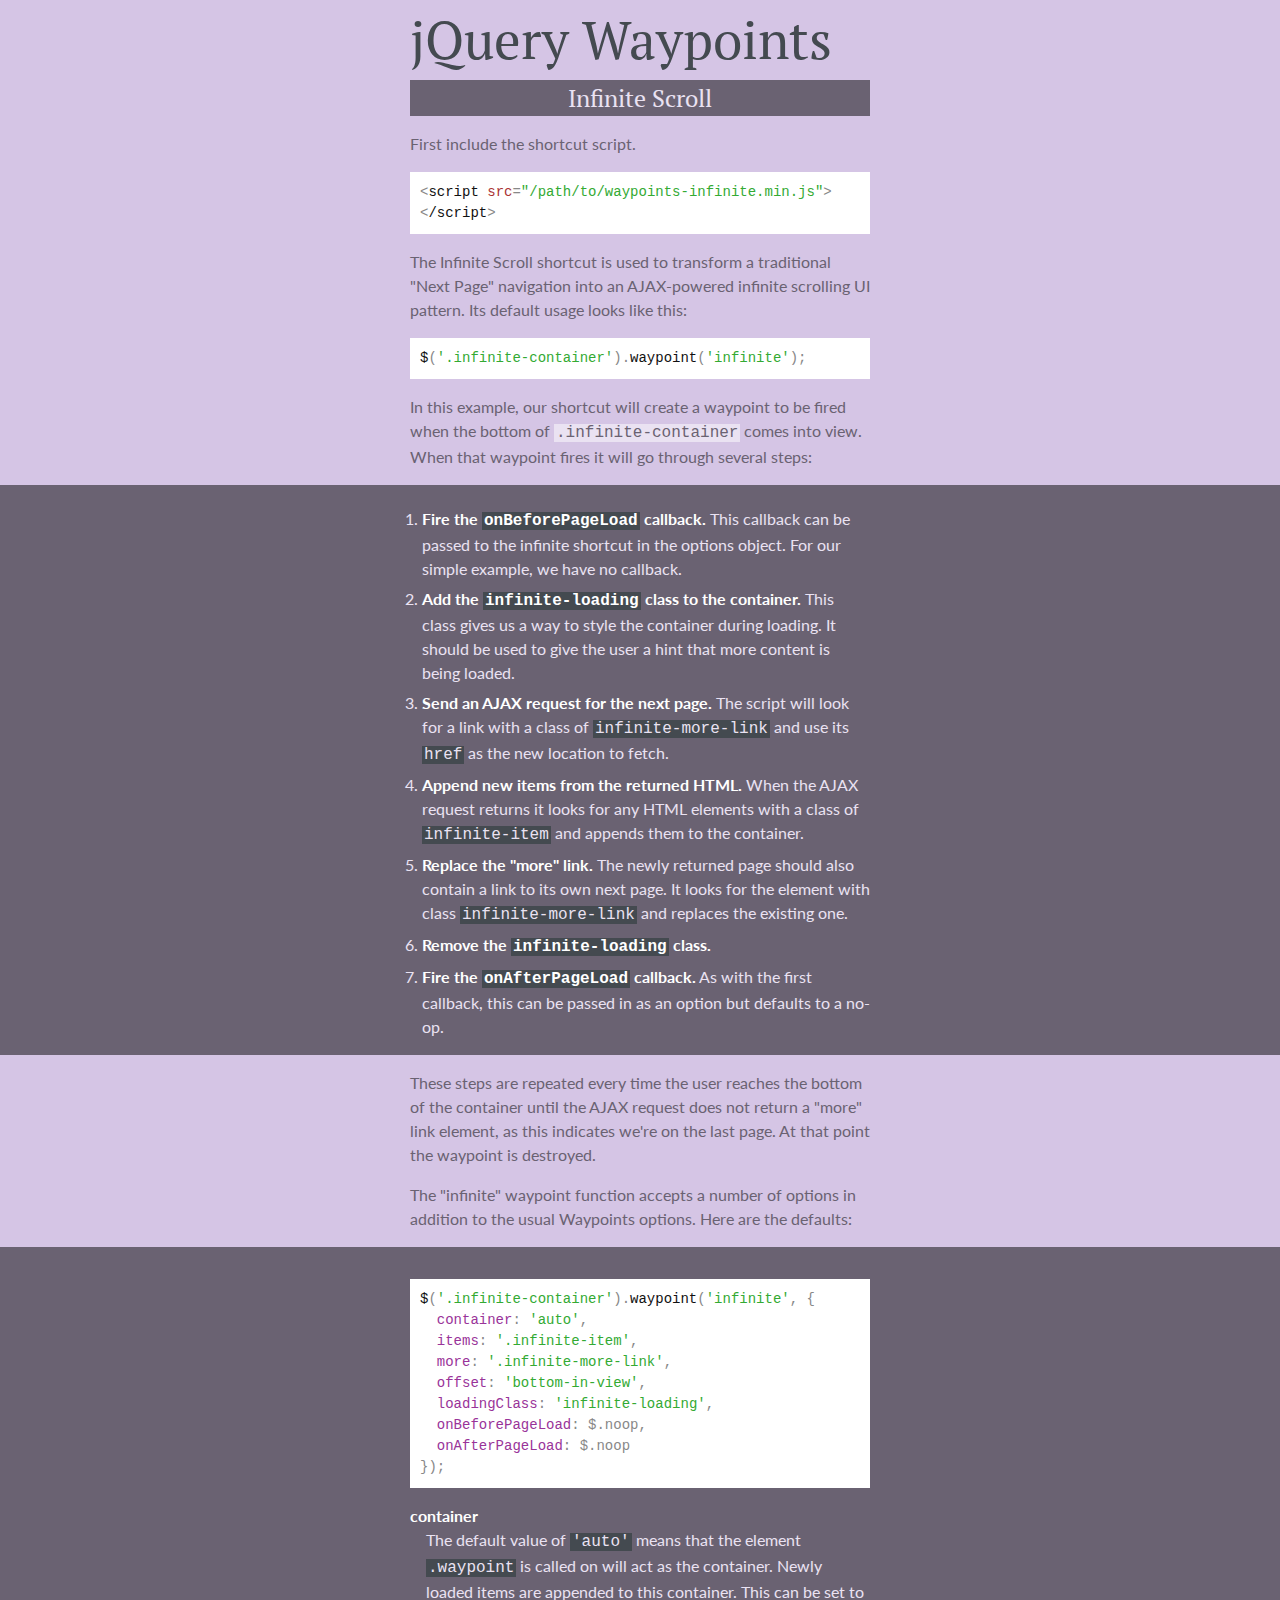
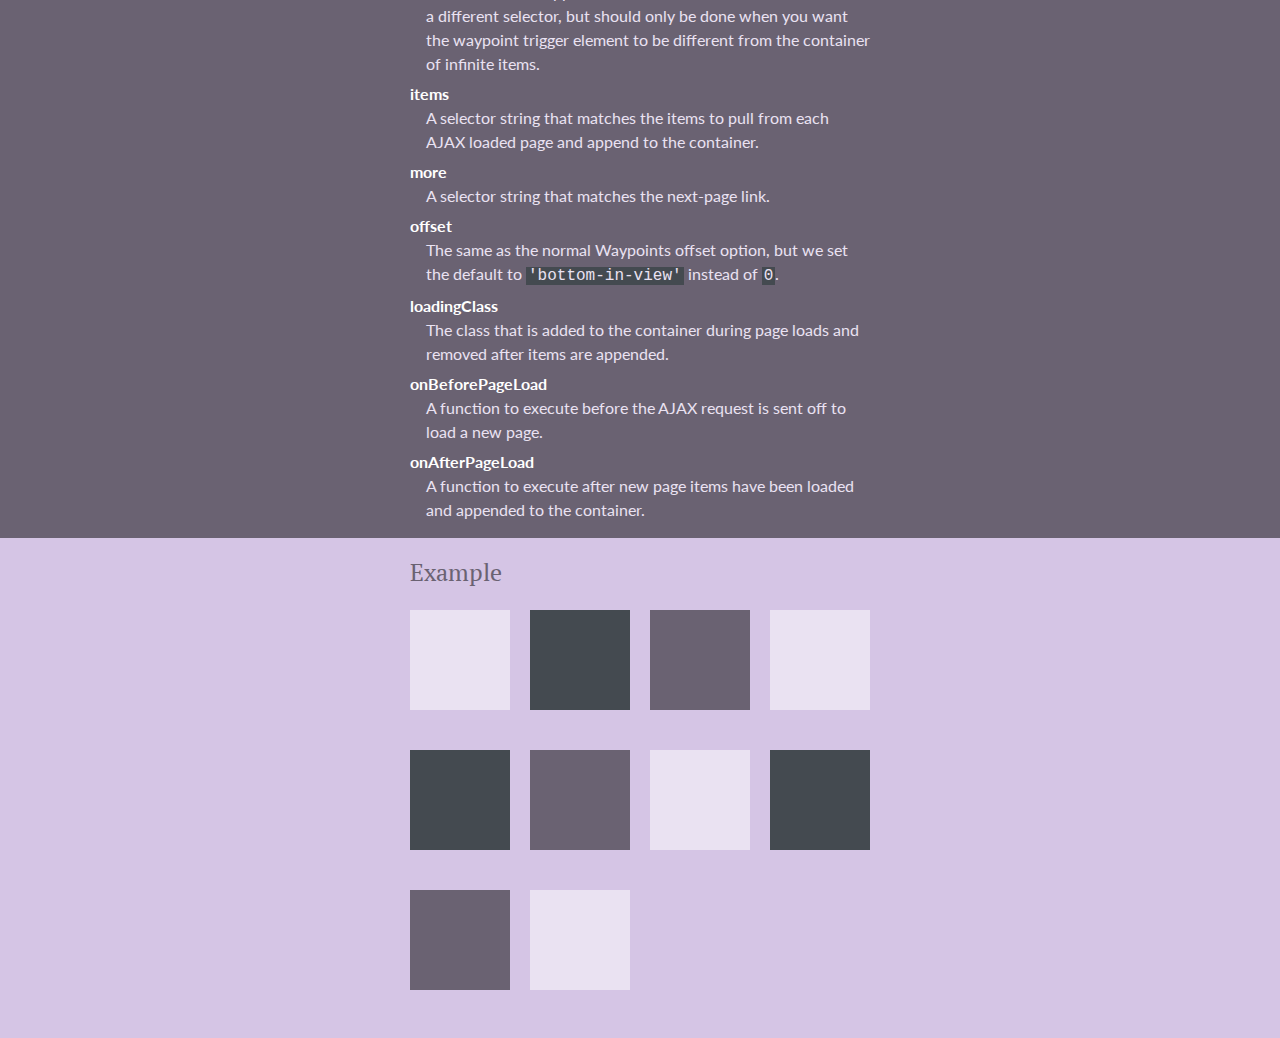
<file: components/jquery-waypoints/shortcuts/infinite-scroll/index.html>
<!DOCTYPE html>

<html lang="en-US">
<head>
  <meta http-equiv="content-type" content="text/html; charset=UTF-8">
  <title>jQuery Waypoints Infinite Shortcut</title>
  <meta name="description" content="A jQuery Waypoints shortcut extension for easier infinite scrolling">
  <meta name="viewport" content="width=480">

  <link href='http://fonts.googleapis.com/css?family=Ubuntu+Mono|Lato:400,700|PT+Serif:700' rel='stylesheet' type='text/css'>
  <style type="text/css">
    * {
      margin:0;
      padding:0;
    }

    body {
      font-size:16px;
      line-height:1.5;
      color:#6a6272;
      background:#d5c5e5;
      padding-bottom:16px;
      font-family:"Lato", sans-serif;
    }

    .inner {
      width:460px;
      padding:0 10px;
      margin:0 auto;
    }

    h1, h2, h3, h4 {
      font-family:"PT Serif", serif;
      font-weight:normal;
    }

    h1 {
      font-size:53px;
      color:#444a50;
    }

    h2 {
      text-align:center;
      background:#6a6272;
      color:#eae2f2;
      font-size:24px;
    }

    pre {
      white-space:pre-wrap;
      font-size:14px;
      background:#fff;
      padding:10px;
    }

    code {
      font-family:"Ubuntu Mono", monospace;
    }

    p, pre, ul, .example, dl {
      margin-top:16px;
    }

    h3 {
      font-size:24px;
    }

    ol {
      margin-left:12px;
    }

    li {
      margin-top:6px;
    }

    .steps {
      background:#6a6272;
      color:#eae2f2;
      padding:16px 0;
      margin-top:16px;
    }

    .options {
      background:#6a6272;
      color:#eae2f2;
      padding:16px 0;
      margin-top:16px;
    }

    dt {
      font-weight:bold;
      color:#fff;
      margin-top:6px;
    }

    dd {
      margin-left:16px;
    }

    .fn {
      color:#111;
    }
    .kw {
      color:#a33;
    }
    .str {
      color:#3a3;
    }
    .cm {
      color:#33a;
    }
    .key {
      color:#939;
    }

    p code, li code, dl code {
      padding:0 2px;
      background:#eae2f2;
    }

    .steps li code, .options dl code {
      background:#444a50;
    }

    .options strong, .steps strong {
      color:#fff;
    }

    pre code {
      color:#888;
    }

    .infinite-container {
      width:480px;
      margin-left:-20px;
      overflow:hidden;
      position:relative;
    }

    .infinite-container.infinite-loading:after {
      content:"Loading...";
      height:30px;
      line-height:30px;
      position:absolute;
      left:0;
      right:0;
      bottom:0;
      text-align:center;
      background:#6a6272;
      color:#eae2f2;
    }

    .infinite-item {
      float:left;
      width:100px;
      height:100px;
      background:#444a50;
      margin:20px 0 20px 20px;
    }
    .infinite-item:nth-child(3n) {
      background:#6a6272;
    }
    .infinite-item:nth-child(3n+1) {
      background:#eae2f2;
    }

    .infinite-more-link {
      visibility:hidden;
    }
  </style>
</head>
<body>

<div class="header inner">
  <h1>jQuery Waypoints</h1>
  <h2 class="my-sticky-element">Infinite Scroll</h2>
</div>

<div class="inner">
  <p>First include the shortcut script.</p>

  <pre><code>&lt;<span class="fn">script</span> <span class="kw">src</span>=<span class="str">"/path/to/waypoints-infinite.min.js"</span>&gt;&lt;<span class="fn">/script</span>&gt;</code></pre>

  <p>The Infinite Scroll shortcut is used to transform a traditional "Next Page" navigation into an AJAX-powered infinite scrolling UI pattern. Its default usage looks like this:</p>

  <pre><code><span class="fn">$</span>(<span class="str">'.infinite-container'</span>).<span class="fn">waypoint</span>(<span class="str">'infinite'</span>);</code></pre>

  <p>In this example, our shortcut will create a waypoint to be fired when the bottom of <code>.infinite-container</code> comes into view. When that waypoint fires it will go through several steps:</p>
</div>

<div class="steps">
  <div class="inner">
    <ol>
      <li><strong>Fire the <code>onBeforePageLoad</code> callback.</strong> This callback can be passed to the infinite shortcut in the options object. For our simple example, we have no callback.</li>
      <li><strong>Add the <code>infinite-loading</code> class to the container.</strong> This class gives us a way to style the container during loading. It should be used to give the user a hint that more content is being loaded.</li>
      <li><strong>Send an AJAX request for the next page.</strong> The script will look for a link with a class of <code>infinite-more-link</code> and use its <code>href</code> as the new location to fetch.</li>
      <li><strong>Append new items from the returned HTML.</strong> When the AJAX request returns it looks for any HTML elements with a class of <code>infinite-item</code> and appends them to the container.</li>
      <li><strong>Replace the "more" link.</strong> The newly returned page should also contain a link to its own next page. It looks for the element with class <code>infinite-more-link</code> and replaces the existing one.</li>
      <li><strong>Remove the <code>infinite-loading</code> class.</strong></li>
      <li><strong>Fire the <code>onAfterPageLoad</code> callback.</strong> As with the first callback, this can be passed in as an option but defaults to a no-op.</li>
    </ol>
  </div>
</div>

<div class="inner">
  <p>These steps are repeated every time the user reaches the bottom of the container until the AJAX request does not return a "more" link element, as this indicates we're on the last page. At that point the waypoint is destroyed.</p>

  <p>The "infinite" waypoint function accepts a number of options in addition to the usual Waypoints options. Here are the defaults:</p>
</div>

<div class="options">
  <div class="inner">
    <pre><code><span class="fn">$</span>(<span class="str">'.infinite-container'</span>).<span class="fn">waypoint</span>(<span class="str">'infinite'</span>, {
  <span class="key">container</span>: <span class="str">'auto'</span>,
  <span class="key">items</span>: <span class="str">'.infinite-item'</span>,
  <span class="key">more</span>: <span class="str">'.infinite-more-link'</span>,
  <span class="key">offset</span>: <span class="str">'bottom-in-view'</span>,
  <span class="key">loadingClass</span>: <span class="str">'infinite-loading'</span>,
  <span class="key">onBeforePageLoad</span>: $.noop,
  <span class="key">onAfterPageLoad</span>: $.noop
});</code></pre>

    <dl>
      <dt>container</dt>
      <dd>The default value of <code>'auto'</code> means that the element <code>.waypoint</code> is called on will act as the container. Newly loaded items are appended to this container. This can be set to a different selector, but should only be done when you want the waypoint trigger element to be different from the container of infinite items.</dd>
      <dt>items</dt>
      <dd>A selector string that matches the items to pull from each AJAX loaded page and append to the container.</dd>
      <dt>more</dt>
      <dd>A selector string that matches the next-page link.</dd>
      <dt>offset</dt>
      <dd>The same as the normal Waypoints offset option, but we set the default to <code>'bottom-in-view'</code> instead of <code>0</code>.</dd>
      <dt>loadingClass</dt>
      <dd>The class that is added to the container during page loads and removed after items are appended.</dd>
      <dt>onBeforePageLoad</dt>
      <dd>A function to execute before the AJAX request is sent off to load a new page.</dd>
      <dt>onAfterPageLoad</dt>
      <dd>A function to execute after new page items have been loaded and appended to the container.</dd>
    </dl>
  </div>
</div>

<div class="inner example">
  <h3>Example</h3>
  <div class="infinite-container">
    <div class="infinite-item"></div>
    <div class="infinite-item"></div>
    <div class="infinite-item"></div>
    <div class="infinite-item"></div>
    <div class="infinite-item"></div>
    <div class="infinite-item"></div>
    <div class="infinite-item"></div>
    <div class="infinite-item"></div>
    <div class="infinite-item"></div>
    <div class="infinite-item"></div>
  </div>

  <a href="." class="infinite-more-link">More</a>
</div>

<script src="http://ajax.googleapis.com/ajax/libs/jquery/1.8/jquery.min.js"></script>
<script src="../../waypoints.js"></script>
<script src="waypoints-infinite.js"></script>

<script type="text/javascript">
$(document).ready(function() {
  $('.infinite-container').waypoint('infinite');
});
</script>

</body>
</html>
</file>
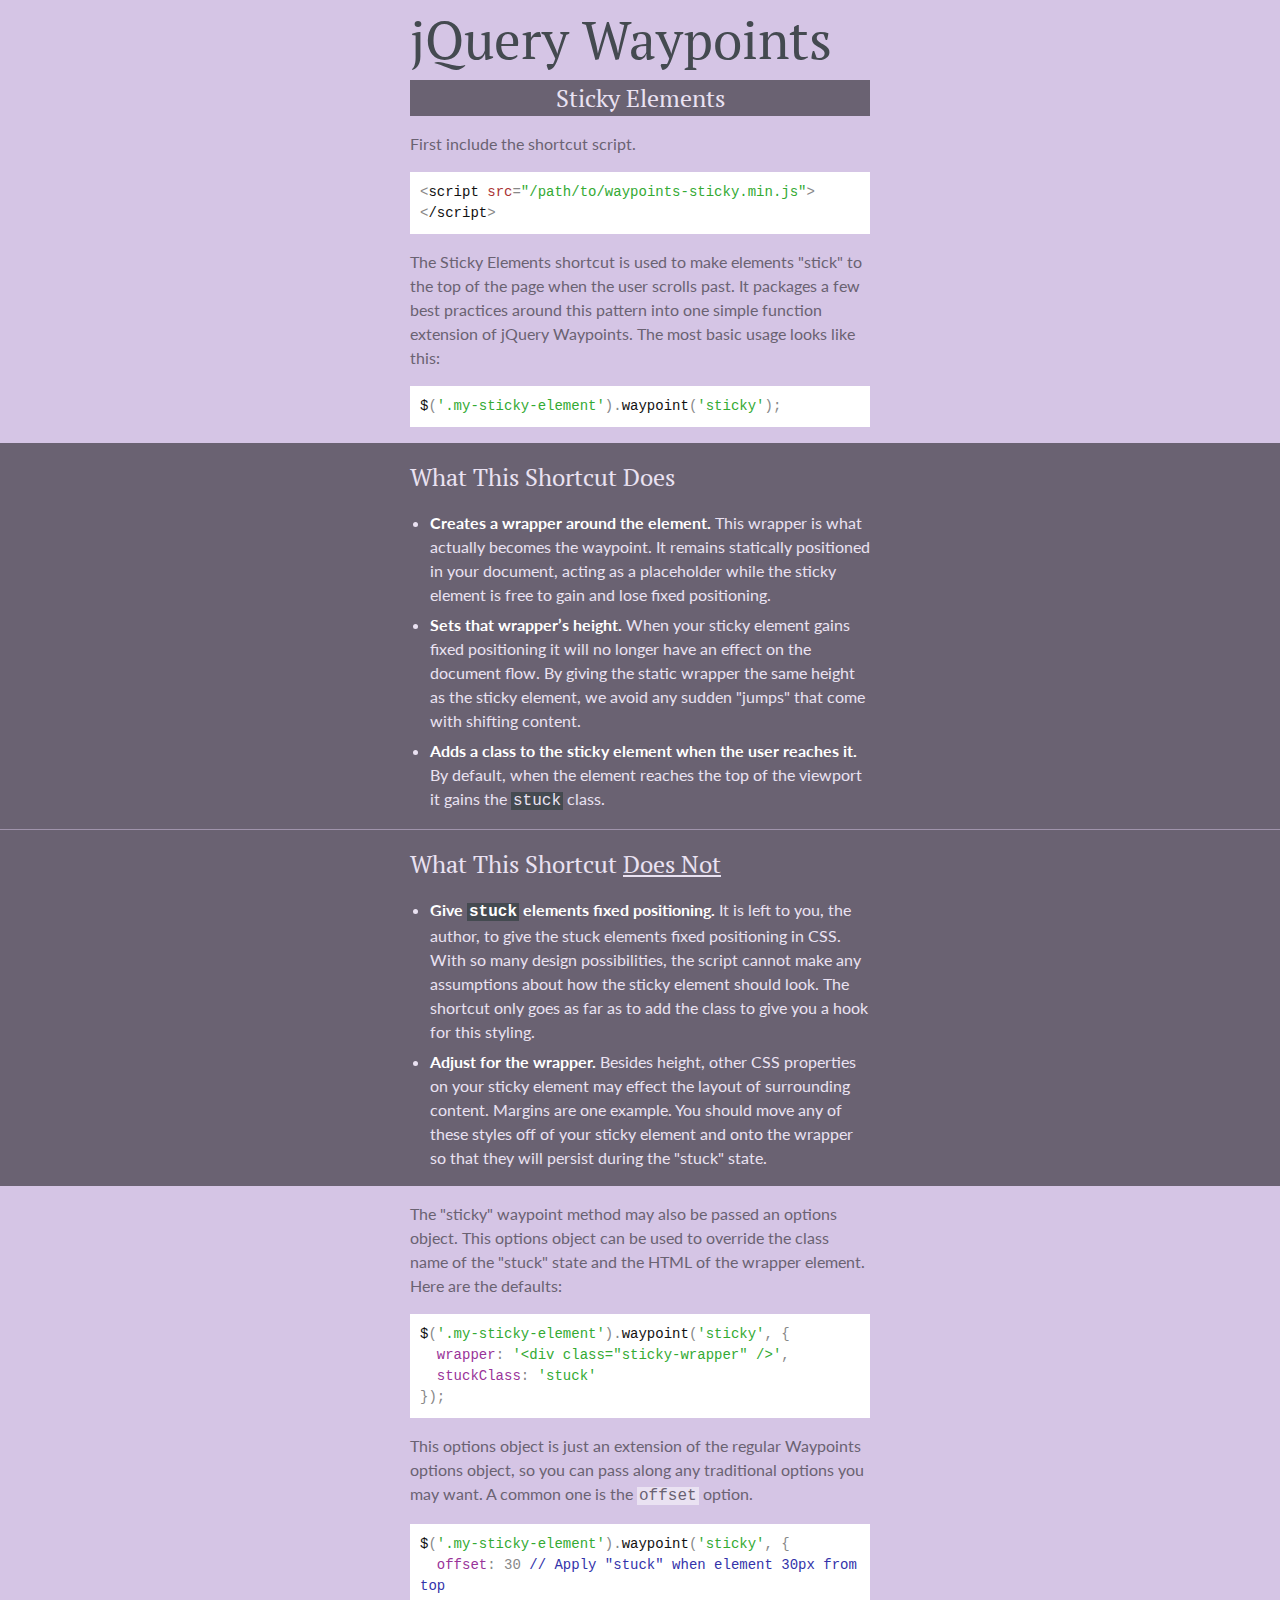
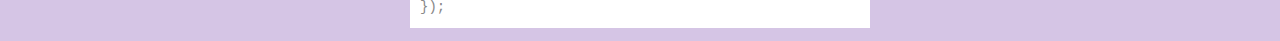
<file: components/jquery-waypoints/shortcuts/sticky-elements/index.html>
<!DOCTYPE html>

<html lang="en-US">
<head>
	<meta http-equiv="content-type" content="text/html; charset=UTF-8">
	<title>jQuery Waypoints Sticky Shortcut</title>
	<meta name="description" content="A jQuery Waypoints shortcut extension for easier sticky elements">
	<meta name="viewport" content="width=480">

	<link href='http://fonts.googleapis.com/css?family=Ubuntu+Mono|Lato:400,700|PT+Serif:700' rel='stylesheet' type='text/css'>
	<style type="text/css">
		* {
			margin:0;
			padding:0;
		}

		body {
			font-size:16px;
      line-height:1.5;
      color:#6a6272;
      background:#d5c5e5;
      padding-bottom:16px;
      font-family:"Lato", sans-serif;
		}

		.inner {
			width:460px;
			padding:0 10px;
			margin:0 auto;
		}

		h1, h2, h3, h4 {
      font-family:"PT Serif", serif;
      font-weight:normal;
    }

		h1 {
			font-size:53px;
      color:#444a50;
		}

		h2.my-sticky-element {
			text-align:center;
			background:#6a6272;
      color:#eae2f2;
			width:460px;
			margin:0 auto;
			font-size:24px;
		}

		.my-sticky-element.stuck {
			position:fixed;
			top:0;
			box-shadow:0 2px 4px rgba(0, 0, 0, .3);
		}

		pre {
      white-space:pre-wrap;
      font-size:14px;
      background:#fff;
      padding:10px;
    }

    code {
      font-family:"Ubuntu Mono", monospace;
    }

		p, pre, ul {
			margin-top:16px;
		}

		h3 {
			font-size:24px;
		}

		ul {
			margin-left:20px;
		}

		li {
			margin-top:6px;
		}

		strong {
			color:#fff;
		}

		.does {
			background:#6a6272;
      color:#eae2f2;
			padding:16px 0;
			margin-top:16px;
		}

		.does-not {
			background:#6a6272;
      color:#eae2f2;
			padding:16px 0;
			border-top:1px solid #9f93ab;
		}

		.does-not h3 em {
			font-style:normal;
			text-decoration:underline;
		}

		.fn {
      color:#111;
    }
    .kw {
      color:#a33;
    }
    .str {
      color:#3a3;
    }
    .cm {
      color:#33a;
    }
    .key {
      color:#939;
    }

    pre code {
    	color:#888;
    }

    p code, li code {
    	padding:0 2px;
    }
    p code {
    	background:#eae2f2;
    }
    li code {
    	background:#444a50;
    }
	</style>
</head>
<body>

<div class="header inner">
	<h1>jQuery Waypoints</h1>
	<h2 class="my-sticky-element">Sticky Elements</h2>
</div>

<div class="inner">
	<p>First include the shortcut script.</p>

	<pre><code>&lt;<span class="fn">script</span> <span class="kw">src</span>=<span class="str">"/path/to/waypoints-sticky.min.js"</span>&gt;&lt;<span class="fn">/script</span>&gt;</code></pre>

	<p>The Sticky Elements shortcut is used to make elements "stick" to the top of the page when the user scrolls past. It packages a few best practices around this pattern into one simple function extension of jQuery Waypoints. The most basic usage looks like this:</p>

	<pre><code><span class="fn">$</span>(<span class="str">'.my-sticky-element'</span>).<span class="fn">waypoint</span>(<span class="str">'sticky'</span>);</code></pre>
</div>

<div class="does">
	<div class="inner">
		<h3>What This Shortcut Does</h3>

		<ul>
			<li><strong>Creates a wrapper around the element.</strong> This wrapper is what actually becomes the waypoint. It remains statically positioned in your document, acting as a placeholder while the sticky element is free to gain and lose fixed positioning.</li>
			<li><strong>Sets that wrapper&rsquo;s height.</strong> When your sticky element gains fixed positioning it will no longer have an effect on the document flow. By giving the static wrapper the same height as the sticky element, we avoid any sudden "jumps" that come with shifting content.</li>
			<li><strong>Adds a class to the sticky element when the user reaches it.</strong> By default, when the element reaches the top of the viewport it gains the <code>stuck</code> class.</li>
		</ul>
	</div>
</div>

<div class="does-not">
	<div class="inner">
		<h3>What This Shortcut <em>Does Not</em></h3>

		<ul>
			<li><strong>Give <code>stuck</code> elements fixed positioning.</strong> It is left to you, the author, to give the stuck elements fixed positioning in CSS. With so many design possibilities, the script cannot make any assumptions about how the sticky element should look. The shortcut only goes as far as to add the class to give you a hook for this styling.</li>
			<li><strong>Adjust for the wrapper.</strong> Besides height, other CSS properties on your sticky element may effect the layout of surrounding content. Margins are one example. You should move any of these styles off of your sticky element and onto the wrapper so that they will persist during the "stuck" state.</li>
		</ul>
	</div>
</div>

<div class="inner">
	<p>The "sticky" waypoint method may also be passed an options object. This options object can be used to override the class name of the "stuck" state and the HTML of the wrapper element. Here are the defaults:</p>

	<pre><code><span class="fn">$</span>(<span class="str">'.my-sticky-element'</span>).<span class="fn">waypoint</span>(<span class="str">'sticky'</span>, {
  <span class="key">wrapper</span>: <span class="str">'&lt;div class="sticky-wrapper" /&gt;'</span>,
  <span class="key">stuckClass</span>: <span class="str">'stuck'</span>
});</code></pre>

	<p>This options object is just an extension of the regular Waypoints options object, so you can pass along any traditional options you may want. A common one is the <code>offset</code> option.</p>

	<pre><code><span class="fn">$</span>(<span class="str">'.my-sticky-element'</span>).<span class="fn">waypoint</span>(<span class="str">'sticky'</span>, {
  <span class="key">offset</span>: 30 <span class="cm">// Apply "stuck" when element 30px from top</span>
});</code></pre>
</div>

<script src="http://ajax.googleapis.com/ajax/libs/jquery/1.8/jquery.min.js"></script>
<script src="../../waypoints.js"></script>
<script src="waypoints-sticky.js"></script>

<script type="text/javascript">
$(document).ready(function() {
	$('.my-sticky-element').waypoint('sticky');
});
</script>

</body>
</html>
</file>
<file: app/styles/main.css>
/* Will be compiled down to a single stylesheet with your sass files */
</file>
<file: components/swipe/style.css>
html, body, div, span, object, iframe, h1, h2, h3, h4, h5, h6, p, del, dfn, em, img, ins, kbd, q, samp, small, strong, b, i, dl, dt, dd, ol, ul, li, fieldset, form, label, table, tbody, tfoot, thead, tr, th, td, article, aside, footer, header, nav, section {
  margin:0;
  padding:0;
  border:0;
  outline:0;
  font-size:100%;
  vertical-align:baseline;
  background:transparent;
}
body {
  -webkit-text-size-adjust:none;
  font-family:sans-serif;
}
h1 {
  font-size:36px;
  margin:15px;
  text-align:center;
  color:#666;
}
h2 {
  font-size:14px;
  font-weight:bold;
  color:#3c3c3c;
  margin:20px 10px 10px;
}
small {
  margin:0 10px 30px;
  display:block;
  font-size:12px;
}
a {
  margin:0 0 0 10px;
  font-size:12px;
  color:#3c3c3c;
}
.swipe {
  padding-bottom:20px;
  position:relative;
  z-index:1;
  -webkit-perspective: 1000;
  -webkit-backface-visibility: hidden;
}
.swipe li div, .swipe div div div {
  margin:0 10px;
  padding:50px 10px;
  background:#1db1ff;
  font-weight:bold;
  color:#fff;
  font-size:20px;
  text-align:center;
}
</file>
<file: components/jquery-waypoints/test/lib/jasmine.css>
body { background-color: #eeeeee; padding: 0; margin: 5px; overflow-y: scroll; }

#HTMLReporter { font-size: 11px; font-family: Monaco, "Lucida Console", monospace; line-height: 14px; color: #333333; }
#HTMLReporter a { text-decoration: none; }
#HTMLReporter a:hover { text-decoration: underline; }
#HTMLReporter p, #HTMLReporter h1, #HTMLReporter h2, #HTMLReporter h3, #HTMLReporter h4, #HTMLReporter h5, #HTMLReporter h6 { margin: 0; line-height: 14px; }
#HTMLReporter .banner, #HTMLReporter .symbolSummary, #HTMLReporter .summary, #HTMLReporter .resultMessage, #HTMLReporter .specDetail .description, #HTMLReporter .alert .bar, #HTMLReporter .stackTrace { padding-left: 9px; padding-right: 9px; }
#HTMLReporter #jasmine_content { position: fixed; right: 100%; }
#HTMLReporter .version { color: #aaaaaa; }
#HTMLReporter .banner { margin-top: 14px; }
#HTMLReporter .duration { color: #aaaaaa; float: right; }
#HTMLReporter .symbolSummary { overflow: hidden; *zoom: 1; margin: 14px 0; }
#HTMLReporter .symbolSummary li { display: block; float: left; height: 7px; width: 14px; margin-bottom: 7px; font-size: 16px; }
#HTMLReporter .symbolSummary li.passed { font-size: 14px; }
#HTMLReporter .symbolSummary li.passed:before { color: #5e7d00; content: "\02022"; }
#HTMLReporter .symbolSummary li.failed { line-height: 9px; }
#HTMLReporter .symbolSummary li.failed:before { color: #b03911; content: "x"; font-weight: bold; margin-left: -1px; }
#HTMLReporter .symbolSummary li.skipped { font-size: 14px; }
#HTMLReporter .symbolSummary li.skipped:before { color: #bababa; content: "\02022"; }
#HTMLReporter .symbolSummary li.pending { line-height: 11px; }
#HTMLReporter .symbolSummary li.pending:before { color: #aaaaaa; content: "-"; }
#HTMLReporter .bar { line-height: 28px; font-size: 14px; display: block; color: #eee; }
#HTMLReporter .runningAlert { background-color: #666666; }
#HTMLReporter .skippedAlert { background-color: #aaaaaa; }
#HTMLReporter .skippedAlert:first-child { background-color: #333333; }
#HTMLReporter .skippedAlert:hover { text-decoration: none; color: white; text-decoration: underline; }
#HTMLReporter .passingAlert { background-color: #a6b779; }
#HTMLReporter .passingAlert:first-child { background-color: #5e7d00; }
#HTMLReporter .failingAlert { background-color: #cf867e; }
#HTMLReporter .failingAlert:first-child { background-color: #b03911; }
#HTMLReporter .results { margin-top: 14px; }
#HTMLReporter #details { display: none; }
#HTMLReporter .resultsMenu, #HTMLReporter .resultsMenu a { background-color: #fff; color: #333333; }
#HTMLReporter.showDetails .summaryMenuItem { font-weight: normal; text-decoration: inherit; }
#HTMLReporter.showDetails .summaryMenuItem:hover { text-decoration: underline; }
#HTMLReporter.showDetails .detailsMenuItem { font-weight: bold; text-decoration: underline; }
#HTMLReporter.showDetails .summary { display: none; }
#HTMLReporter.showDetails #details { display: block; }
#HTMLReporter .summaryMenuItem { font-weight: bold; text-decoration: underline; }
#HTMLReporter .summary { margin-top: 14px; }
#HTMLReporter .summary .suite .suite, #HTMLReporter .summary .specSummary { margin-left: 14px; }
#HTMLReporter .summary .specSummary.passed a { color: #5e7d00; }
#HTMLReporter .summary .specSummary.failed a { color: #b03911; }
#HTMLReporter .description + .suite { margin-top: 0; }
#HTMLReporter .suite { margin-top: 14px; }
#HTMLReporter .suite a { color: #333333; }
#HTMLReporter #details .specDetail { margin-bottom: 28px; }
#HTMLReporter #details .specDetail .description { display: block; color: white; background-color: #b03911; }
#HTMLReporter .resultMessage { padding-top: 14px; color: #333333; }
#HTMLReporter .resultMessage span.result { display: block; }
#HTMLReporter .stackTrace { margin: 5px 0 0 0; max-height: 224px; overflow: auto; line-height: 18px; color: #666666; border: 1px solid #ddd; background: white; white-space: pre; }

#TrivialReporter { padding: 8px 13px; position: absolute; top: 0; bottom: 0; left: 0; right: 0; overflow-y: scroll; background-color: white; font-family: "Helvetica Neue Light", "Lucida Grande", "Calibri", "Arial", sans-serif; /*.resultMessage {*/ /*white-space: pre;*/ /*}*/ }
#TrivialReporter a:visited, #TrivialReporter a { color: #303; }
#TrivialReporter a:hover, #TrivialReporter a:active { color: blue; }
#TrivialReporter .run_spec { float: right; padding-right: 5px; font-size: .8em; text-decoration: none; }
#TrivialReporter .banner { color: #303; background-color: #fef; padding: 5px; }
#TrivialReporter .logo { float: left; font-size: 1.1em; padding-left: 5px; }
#TrivialReporter .logo .version { font-size: .6em; padding-left: 1em; }
#TrivialReporter .runner.running { background-color: yellow; }
#TrivialReporter .options { text-align: right; font-size: .8em; }
#TrivialReporter .suite { border: 1px outset gray; margin: 5px 0; padding-left: 1em; }
#TrivialReporter .suite .suite { margin: 5px; }
#TrivialReporter .suite.passed { background-color: #dfd; }
#TrivialReporter .suite.failed { background-color: #fdd; }
#TrivialReporter .spec { margin: 5px; padding-left: 1em; clear: both; }
#TrivialReporter .spec.failed, #TrivialReporter .spec.passed, #TrivialReporter .spec.skipped { padding-bottom: 5px; border: 1px solid gray; }
#TrivialReporter .spec.failed { background-color: #fbb; border-color: red; }
#TrivialReporter .spec.passed { background-color: #bfb; border-color: green; }
#TrivialReporter .spec.skipped { background-color: #bbb; }
#TrivialReporter .messages { border-left: 1px dashed gray; padding-left: 1em; padding-right: 1em; }
#TrivialReporter .passed { background-color: #cfc; display: none; }
#TrivialReporter .failed { background-color: #fbb; }
#TrivialReporter .skipped { color: #777; background-color: #eee; display: none; }
#TrivialReporter .resultMessage span.result { display: block; line-height: 2em; color: black; }
#TrivialReporter .resultMessage .mismatch { color: black; }
#TrivialReporter .stackTrace { white-space: pre; font-size: .8em; margin-left: 10px; max-height: 5em; overflow: auto; border: 1px inset red; padding: 1em; background: #eef; }
#TrivialReporter .finished-at { padding-left: 1em; font-size: .6em; }
#TrivialReporter.show-passed .passed, #TrivialReporter.show-skipped .skipped { display: block; }
#TrivialReporter #jasmine_content { position: fixed; right: 100%; }
#TrivialReporter .runner { border: 1px solid gray; display: block; margin: 5px 0; padding: 2px 0 2px 10px; }
</file>
